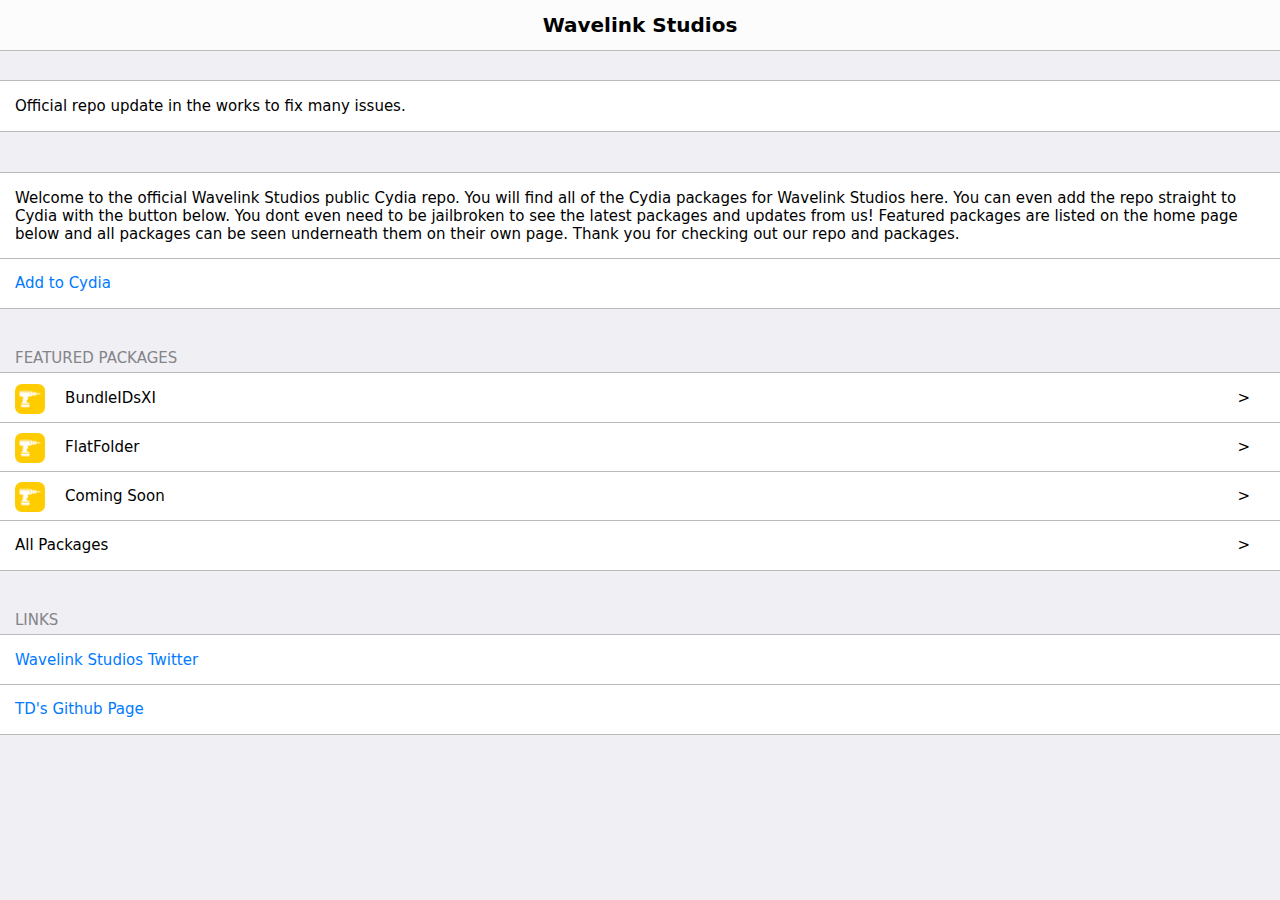
<file: index.html>
<!DOCTYPE html>
<html lang="en">
  <head>
    <title>Wavelink Studios</title>
    <meta charset="utf-8">
    <meta name='viewport' content='initial-scale=1, viewport-fit=cover'>
    <link rel="stylesheet" href="css/iOSStyles.css">
  </head>
  <body>
    <!-- Top navbar -->
    <div class="navbar">
      <div class="title" onclick="location.reload();">Wavelink Studios</div>
    </div>
    <!--  Update tableview -->
    <div class="ios-tableview">
      <div class="cell">
        <p>Official repo update in the works to fix many issues.</p>
      </div>
    </div>
    <!-- Add to Cydia tableview -->
    <div class="ios-tableview">
      <div class="cell-line">
        <p> Welcome to the official Wavelink Studios public Cydia repo. You will find all of the Cydia packages for Wavelink Studios here. You can even add the repo straight to Cydia with the button below. You dont even need to be jailbroken to see the latest packages and updates from us! Featured packages are listed on the home page below and all packages can be seen underneath them on their own page. Thank you for checking out our repo and packages.
        </p>
      </div>
      <div class="cell">
        <p><a class="ios-link" href="cydia://url/https://cydia.saurik.com/api/share#?source=https://wavelinkstudios.github.io/repo/">Add to Cydia</a>
        </p>
      </div>
    </div>
    <!-- Featured Packages tableview -->
    <div class="label">Featured Packages</div>
    <div class="ios-tableview">
      <div class="cell-line">
        <img src="img/tempPackIcon.jpg" class="icon-img">
        <p><a class="ios-link-table" href="depictions/bidsxi/Bidsxi.html">BundleIDsXI</a></p>
        <p class="table-arrow">></p>
      </div>
      <div class="cell-line">
        <img src="img/tempPackIcon.jpg" class="icon-img">
        <p><a class="ios-link-table" href="depictions/flatfolder/FlatFolder.html">FlatFolder</a></p>
        <p class="table-arrow">></p>
      </div>
      <div class="cell-line">
        <img src="img/tempPackIcon.jpg" class="icon-img">
        <p><a class="ios-link-table" href="depictions/comingsoon/ComingSoon.html">Coming Soon</a></p>
        <p class="table-arrow">></p>
      </div>
      <div class="cell">
        <p><a class="ios-link-table" href="AllPackages.html">All Packages</a></p>
        <p class="table-arrow">></p>
      </div>
    </div>
    <!-- External links tableviews -->
    <div class="label">Links</div>
    <div class="ios-tableview">
      <div class="cell-line">
        <p><a class="ios-link external" href="https://www.twitter.com/wavelinkstudios">Wavelink Studios Twitter</a></p>
      </div>
      <div class="cell">
        <p><a class="ios-link external" href="https://github.com/tdadvocate">TD's Github Page</a></p>
      </div>
    </div>
  </body>
</html>
</file>
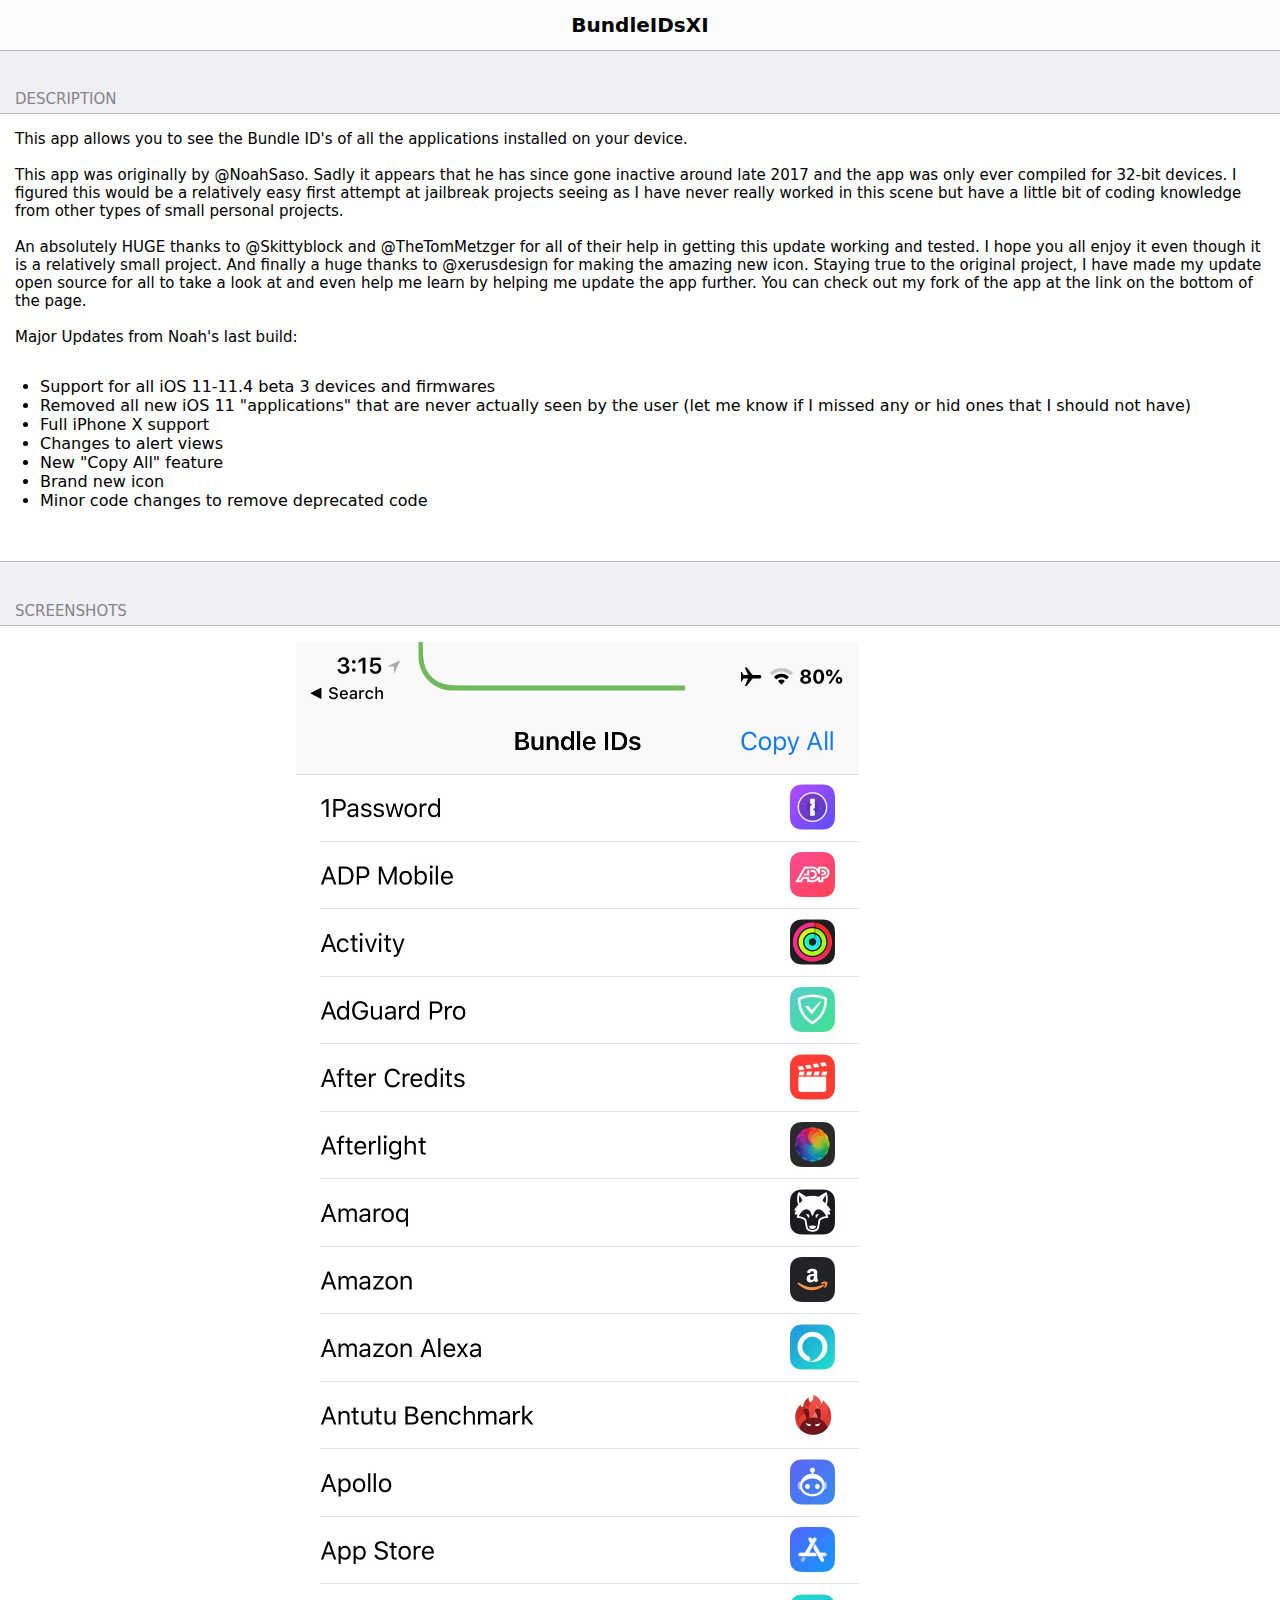
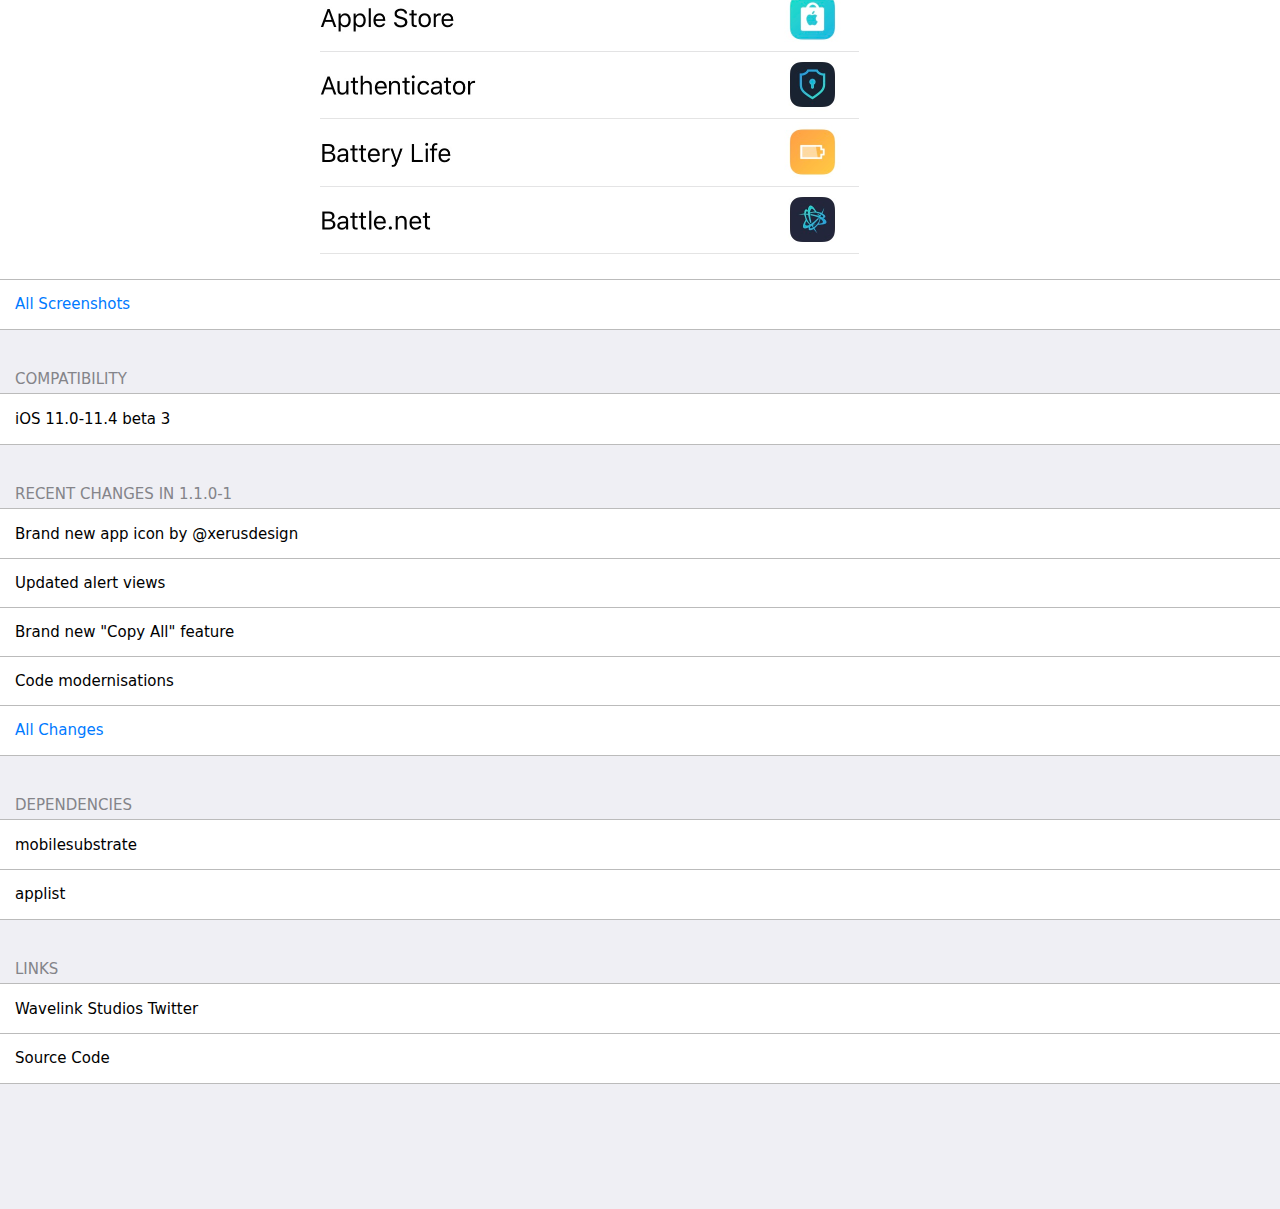
<file: depictions/bidsxi/Index.html>
<!DOCTYPE html>
<html lang="en">
  <head>
    <title>Wavelink Studios</title>
    <meta charset="utf-8">
    <meta name='viewport' content='initial-scale=1, viewport-fit=cover'>
    <link rel="stylesheet" href="../../css/iOSStyles.css">
  </head>
  <body>
    <!— Top navbar —>
    <div class="navbar">
      <div class="title" on-click="location.reload();">BundleIDsXI</div>
    </div>
    <!— Description tableview —>
    <div class="label">Description</div>
    <div class="ios-tableview">
      <div class="cell">
        <p>This app allows you to see the Bundle ID's of all the applications installed on your device. 
        <br /><br />This app was originally by @NoahSaso. Sadly it appears that he has since gone inactive around late 2017 and the app was only ever compiled for 32-bit devices. I figured this would be a relatively easy first attempt at jailbreak projects seeing as I have never really worked in this scene but have a little bit of coding knowledge from other types of small personal projects. 
        <br /><br />An absolutely HUGE thanks to @Skittyblock and @TheTomMetzger for all of their help in getting this update working and tested. I hope you all enjoy it even though it is a relatively small project. And finally a huge thanks to @xerusdesign for making the amazing new icon. Staying true to the original project, I have made my update open source for all to take a look at and even help me learn by helping me update the app further. You can check out my fork of the app at the link on the bottom of the page.
        <br /><br />Major Updates from Noah's last build:
          <ul>
            <li>Support for all iOS 11-11.4 beta 3 devices and firmwares</li>
            <li>Removed all new iOS 11 "applications" that are never actually seen by the user (let me know if I missed any or hid ones that I should not have)</li>
            <li>Full iPhone X support</li>
            <li>Changes to alert views</li>
            <li>New "Copy All" feature</li>
            <li>Brand new icon</li>
            <li>Minor code changes to remove deprecated code</li>
          </ul> 
        </p>
      </div>
    </div>
    <!— Screenshots tableviews —>
    <div class="label">Screenshots</div>
    <div class="ios-tableview">
      <div class="cell-line">
        <p><img src="screenshots/shot1.jpg" style="height:50%;width:50%;" class="image-center"></p>
      </div>
      <div class="cell">
        <p><a class="ios-link" href="Screenshots.html">All Screenshots</a></p>
      </div>
    </div>
    <!— Compatibility tableview —>
    <div class="label">Compatibility</div>
    <div class="ios-tableview">
      <div class="cell">
        <p>iOS 11.0-11.4 beta 3 
        </p>
      </div>
    </div>
    <!— Recent changes tableviews —>
    <div class="label">Recent Changes in  1.1.0-1</div>
    <div class="ios-tableview">
      <div class="cell-line">
        <p>Brand new app icon by @xerusdesign</p>
      </div>
      <div class="cell-line">
        <p>Updated alert views</p>
      </div>
      <div class="cell-line">
        <p>Brand new "Copy All" feature</p>
      </div>
      <div class="cell-line">
        <p>Code modernisations</p>
      </div>
     <div class="cell">
        <p><a class="ios-link" href="Changes.html">All Changes</a></p>
      </div>
    </div>
    <!— Dependencies tableviews —>
    <div class="label">Dependencies</div>
    <div class="ios-tableview">
      <div class="cell-line">
        <p>mobilesubstrate</p>
      </div>
      <div class="cell">
        <p>applist</p>
      </div>
    </div>
    <!— External links tableviews —>
    <div class="label">Links</div>
    <div class="ios-tableview">
      <div class="cell-line">
        <p><a class="ios-link-table external" href="https://www.twitter.com/wavelinkstudios">Wavelink Studios Twitter</a></p>
      </div>
      <div class="cell">
        <p><a class="ios-link-table external" href="https://github.com/tdadvocate/BundleIDsXI">Source Code</a></p>
      </div>
    </div>
  </body>
</html>
</file>
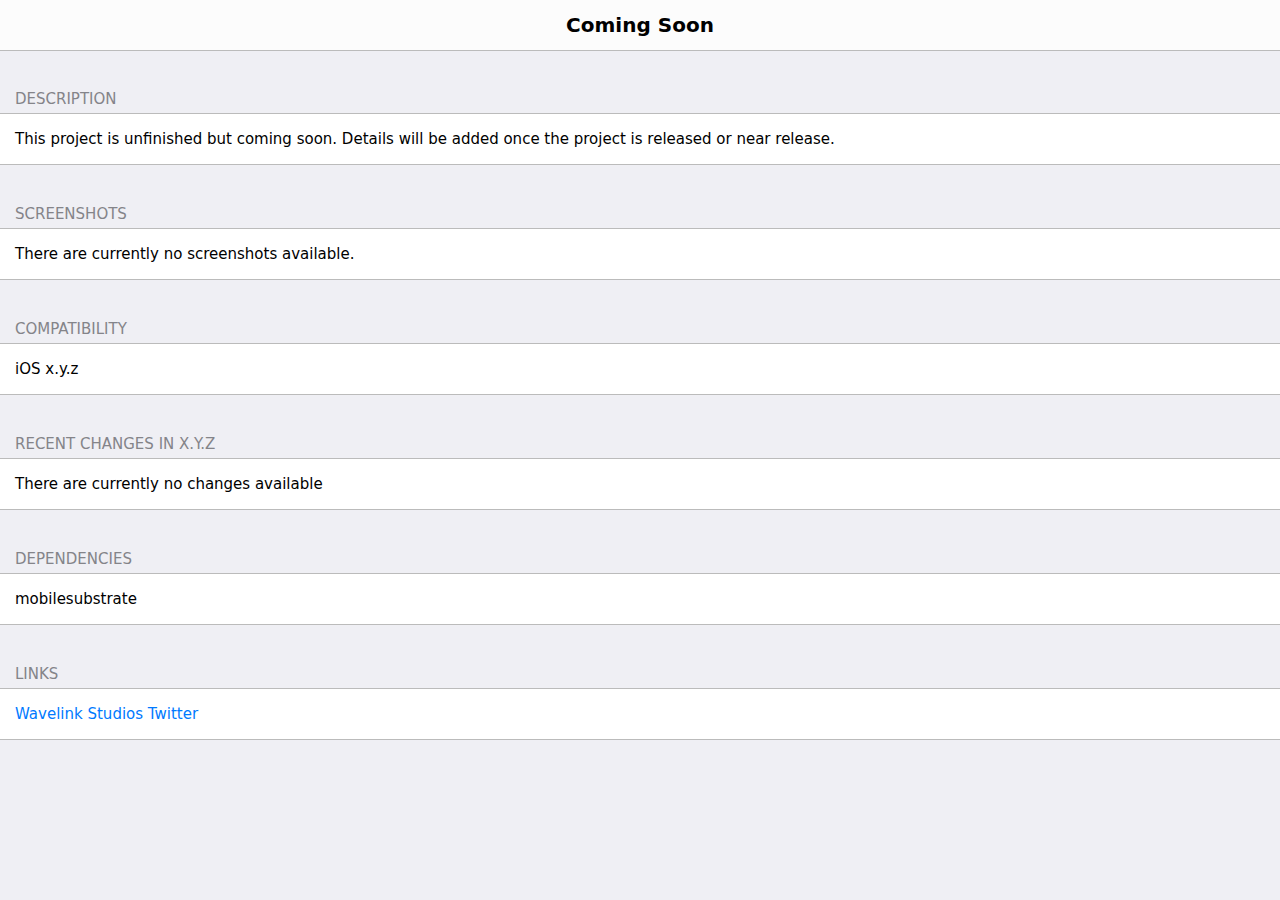
<file: depictions/comingsoon/Index.html>
<!DOCTYPE html>
<html lang="en">
  <head>
    <title>Wavelink Studios</title>
    <meta charset="utf-8">
    <meta name='viewport' content='initial-scale=1, viewport-fit=cover'>
    <link rel="stylesheet" href="../../css/iOSStyles.css">
  </head>
  <body>
    <!— Top navbar —>
    <div class="navbar">
      <div class="title" on-click="location.reload();">Coming Soon</div>
    </div>
    <!— Description tableview —>
    <div class="label">Description</div>
    <div class="ios-tableview">
      <div class="cell">
        <p>This project is unfinished but coming soon. Details will be added once the project is released or near release.
        </p>
      </div>
    </div>
    <!— Screenshots tableviews —>
    <div class="label">Screenshots</div>
    <div class="ios-tableview">
      <div class="cell">
        <p>There are currently no screenshots available.</p>
      </div>
    </div>
    <!— Compatibility tableview —>
    <div class="label">Compatibility</div>
    <div class="ios-tableview">
      <div class="cell">
        <p>iOS x.y.z
        </p>
      </div>
    </div>
    <!— Recent changes tableviews —>
    <div class="label">Recent Changes in  x.y.z</div>
    <div class="ios-tableview">
      <div class="cell">
        <p>There are currently no changes available</p>
       </div>
    </div>
    <!— Dependencies tableviews —>
    <div class="label">Dependencies</div>
    <div class="ios-tableview">
      <div class="cell">
        <p>mobilesubstrate</p>
      </div>
    </div>
    <!— External links tableviews —>
    <div class="label">Links</div>
    <div class="ios-tableview">
      <div class="cell">
        <p><a class="ios-link external" href="https://www.twitter.com/wavelinkstudios">Wavelink Studios Twitter</a></p>
      </div>
    </div>
  </body>
</html>
</file>
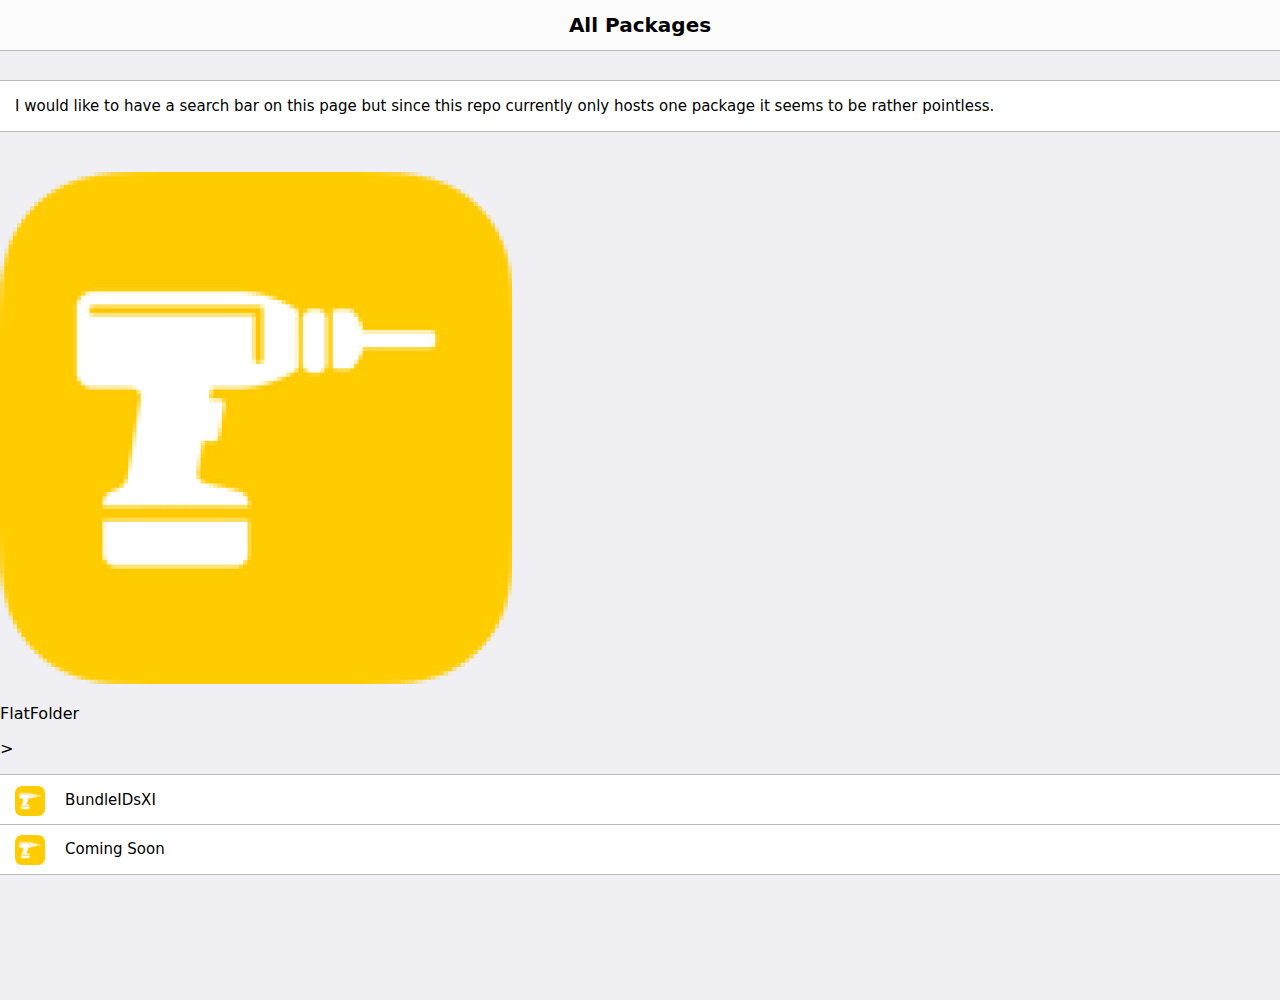
<file: AllPackages.html>
<!DOCTYPE html>
<html lang="en">
  <head>
    <title>Wavelink Studios</title>
    <meta charset="utf-8">
    <meta name='viewport' content='initial-scale=1, viewport-fit=cover'>
    <link rel="stylesheet" href="css/iOSStyles.css">
  </head>
  <body>
    <!— Top navbar —>
    <div class="navbar">
      <div class="title" on-click="location.reload();">All Packages</div>
    </div>
    <!— Dev note tableview —>
    <div class="ios-tableview">
      <div class="cell">
        <p>I would like to have a search bar on this page but since this repo currently only hosts one package it seems to be rather pointless.
        </p>
      </div>
    </div>
    <div class="cell-line">
      <img src="img/tempPackIcon.jpg" class="icon-img">
      <p><a class="ios-link-table" href="depictions/flatfolder/FlatFolder.html">FlatFolder</a></p>
      <p class="table-arrow">></p>
    </div>
    <!— All Packages tableview —>
    <div class="ios-tableview">
      <div class="cell-line">
        <img src="img/tempPackIcon.jpg" class="icon-img">
        <p><a class="ios-link-table" href="depictions/bidsxi/Bidsxi.html">BundleIDsXI</a></p>
      </div>
      <div class="cell">
        <img src="img/tempPackIcon.jpg" class="icon-img">
        <p><a class="ios-link-table" href="depictions/comingsoon/ComingSoon.html">Coming Soon</a></p>
      </div>
    </div>
  </body>
</html>
</file>
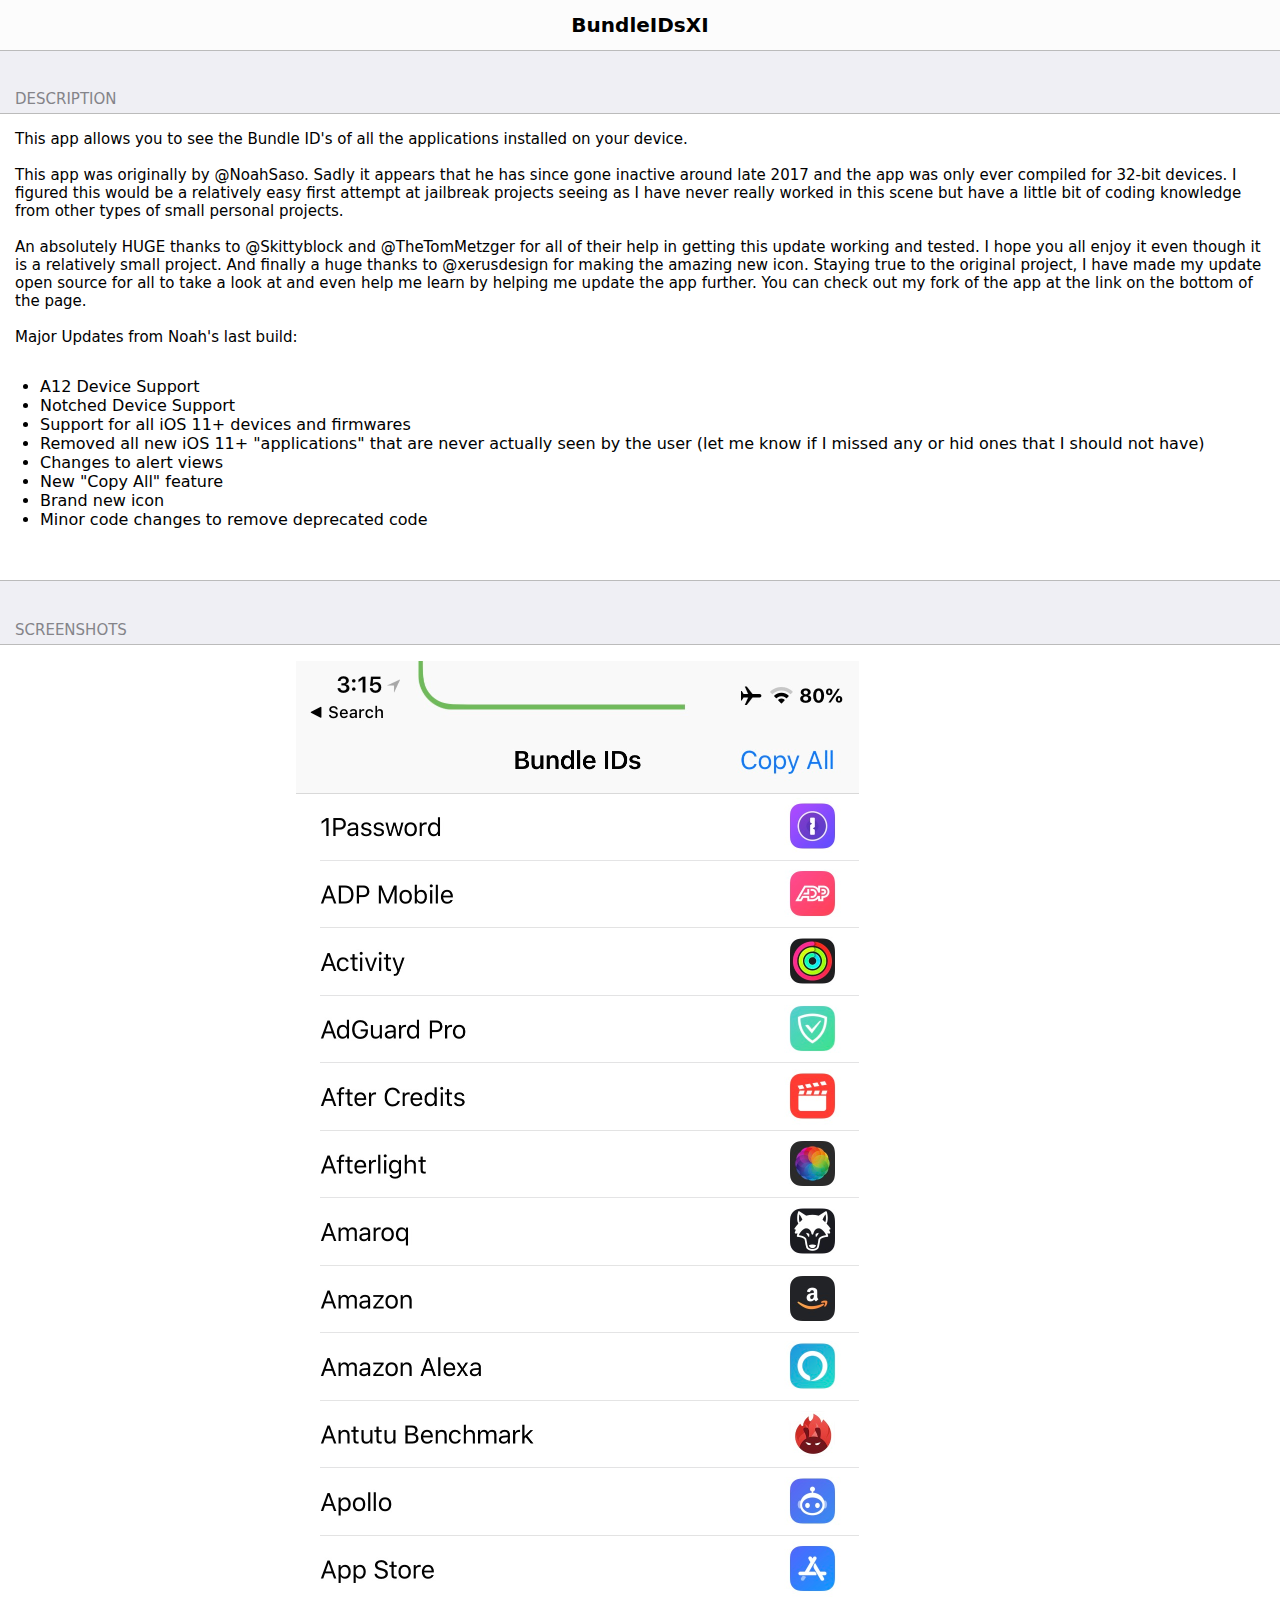
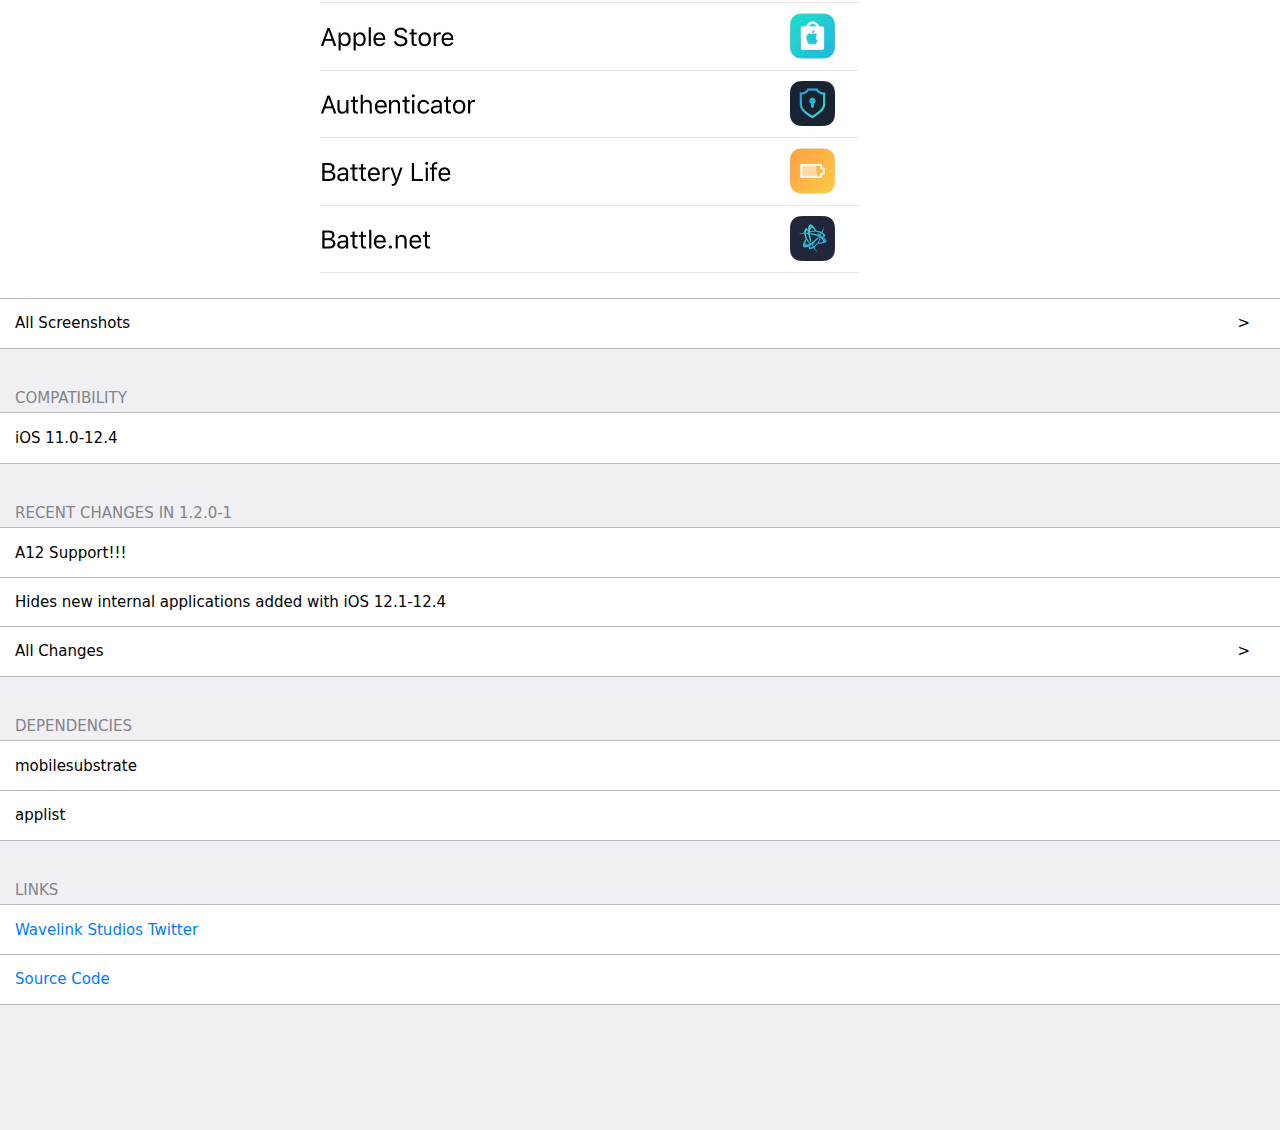
<file: depictions/bidsxi/Bidsxi.html>
<!DOCTYPE html>
<html lang="en">
  <head>
    <title>Wavelink Studios</title>
    <meta charset="utf-8">
    <meta name='viewport' content='initial-scale=1, viewport-fit=cover'>
    <link rel="stylesheet" href="../../css/iOSStyles.css">
  </head>
  <body>
    <!— Top navbar —>
    <div class="navbar">
      <div class="title" on-click="location.reload();">BundleIDsXI</div>
    </div>
    <!— Description tableview —>
    <div class="label">Description</div>
    <div class="ios-tableview">
      <div class="cell">
        <p>This app allows you to see the Bundle ID's of all the applications installed on your device. 
        <br /><br />This app was originally by @NoahSaso. Sadly it appears that he has since gone inactive around late 2017 and the app was only ever compiled for 32-bit devices. I figured this would be a relatively easy first attempt at jailbreak projects seeing as I have never really worked in this scene but have a little bit of coding knowledge from other types of small personal projects. 
        <br /><br />An absolutely HUGE thanks to @Skittyblock and @TheTomMetzger for all of their help in getting this update working and tested. I hope you all enjoy it even though it is a relatively small project. And finally a huge thanks to @xerusdesign for making the amazing new icon. Staying true to the original project, I have made my update open source for all to take a look at and even help me learn by helping me update the app further. You can check out my fork of the app at the link on the bottom of the page.
        <br /><br />Major Updates from Noah's last build:
          <ul>
            <li>A12 Device Support</li>
            <li>Notched Device Support</li>
            <li>Support for all iOS 11+ devices and firmwares</li>
            <li>Removed all new iOS 11+ "applications" that are never actually seen by the user (let me know if I missed any or hid ones that I should not have)</li>
            <li>Changes to alert views</li>
            <li>New "Copy All" feature</li>
            <li>Brand new icon</li>
            <li>Minor code changes to remove deprecated code</li>
          </ul> 
        </p>
      </div>
    </div>
    <!— Screenshots tableviews —>
    <div class="label">Screenshots</div>
    <div class="ios-tableview">
      <div class="cell-line">
        <p><img src="screenshots/shot1.jpg" style="height:50%;width:50%;" class="image-center"></p>
      </div>
      <div class="cell">
        <p><a class="ios-link-table" href="Screenshots.html">All Screenshots</a></p>
        <p class="table-arrow">></p>
      </div>
    </div>
    <!— Compatibility tableview —>
    <div class="label">Compatibility</div>
    <div class="ios-tableview">
      <div class="cell">
        <p>iOS 11.0-12.4</p>
      </div>
    </div>
    <!— Recent changes tableviews —>
    <div class="label">Recent Changes in  1.2.0-1</div>
    <div class="ios-tableview">
      <div class="cell-line">
        <p>A12 Support!!!</p>
      </div>
      <div class="cell-line">
        <p>Hides new internal applications added with iOS 12.1-12.4</p>
      </div>
      <div class="cell">
        <p><a class="ios-link-table" href="Changes.html">All Changes</a></p>
        <p class="table-arrow">></p>
      </div>
    </div>
    <!— Dependencies tableviews —>
    <div class="label">Dependencies</div>
    <div class="ios-tableview">
      <div class="cell-line">
        <p>mobilesubstrate</p>
      </div>
      <div class="cell">
        <p>applist</p>
      </div>
    </div>
    <!— External links tableviews —>
    <div class="label">Links</div>
    <div class="ios-tableview">
      <div class="cell-line">
        <p><a class="ios-link external" href="https://www.twitter.com/wavelinkstudios">Wavelink Studios Twitter</a></p>
      </div>
      <div class="cell">
        <p><a class="ios-link external" href="https://github.com/tdadvocate/BundleIDsXI">Source Code</a></p>
      </div>
    </div>
  </body>
</html>
</file>
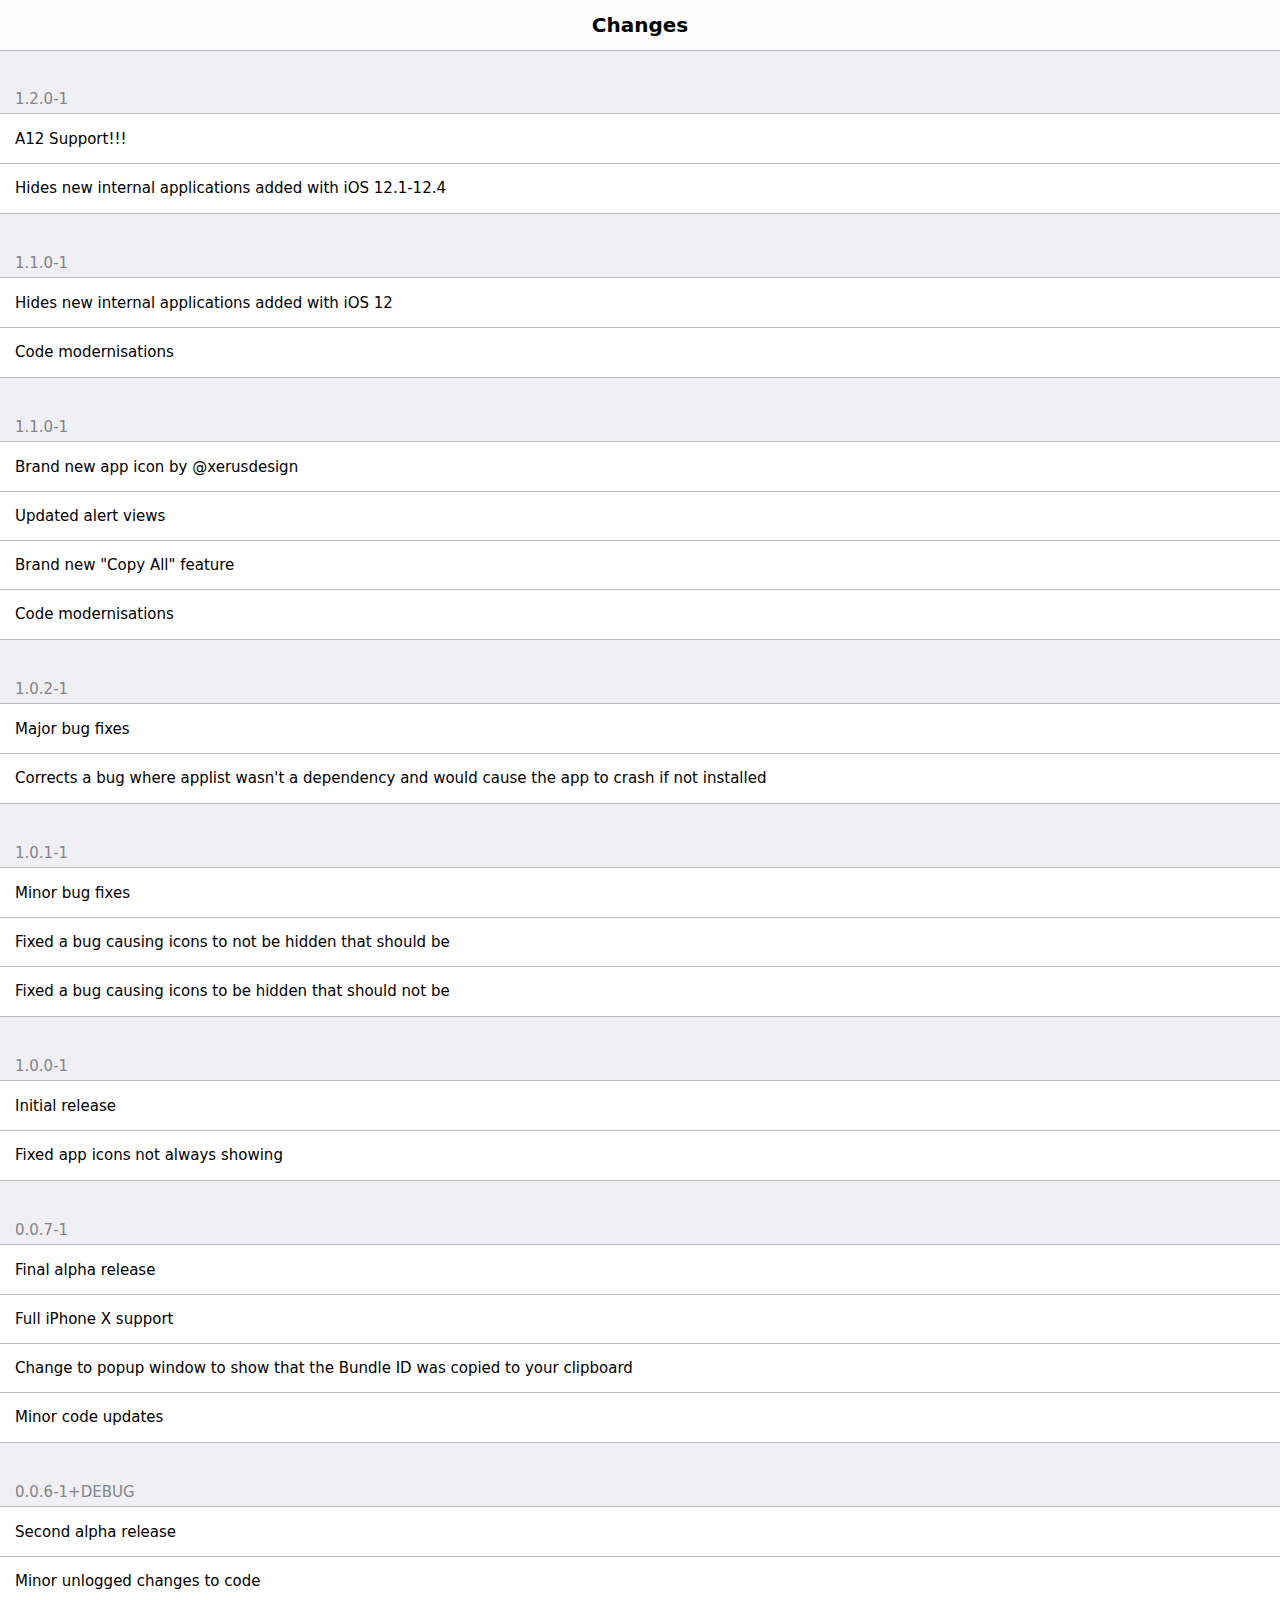
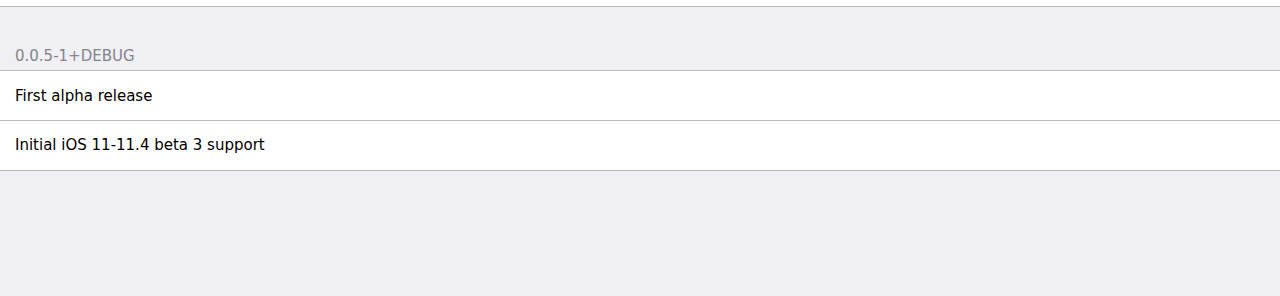
<file: depictions/bidsxi/Changes.html>
<!DOCTYPE html>
<html lang="en">
  <head>
    <title>Wavelink Studios</title>
    <meta charset="utf-8">
    <meta name='viewport' content='initial-scale=1, viewport-fit=cover'>
    <link rel="stylesheet" href="../../css/iOSStyles.css">
  </head>
  <body>
    <!— Top navbar —>
    <div class="navbar">
      <div class="title" on-click="location.reload();">Changes</div>
    </div>
    <!— 1.2.0-1 Changes —>
    <div class="label">1.2.0-1</div>
    <div class="ios-tableview">
      <div class="cell-line">
        <p>A12 Support!!!</p>
      </div>
      <div class="cell">
        <p>Hides new internal applications added with iOS 12.1-12.4</p>
      </div>
    </div>
    <!— 1.1.1-1 Changes —>
    <div class="label">1.1.0-1</div>
    <div class="ios-tableview">
      <div class="cell-line">
        <p>Hides new internal applications added with iOS 12</p>
      </div>
      <div class="cell">
        <p>Code modernisations</p>
      </div>
    </div>
    <!— 1.1.0-1 Changes —>
    <div class="label">1.1.0-1</div>
    <div class="ios-tableview">
      <div class="cell-line">
        <p>Brand new app icon by @xerusdesign</p>
      </div>
      <div class="cell-line">
        <p>Updated alert views</p>
      </div>
      <div class="cell-line">
        <p>Brand new "Copy All" feature</p>
      </div>
      <div class="cell">
        <p>Code modernisations</p>
      </div>
    </div>
    <!— 1.0.2-1 Changes —>
    <div class="label">1.0.2-1</div>
    <div class="ios-tableview">
      <div class="cell-line">
        <p>Major bug fixes</p>
      </div>
      <div class="cell">
        <p>Corrects a bug where applist wasn't a dependency and would cause the app to crash if not installed</p>
      </div>
    </div>
    <!— 1.0.1-1 Changes —>
    <div class="label">1.0.1-1</div>
    <div class="ios-tableview">
      <div class="cell-line">
        <p>Minor bug fixes</p>
      </div>
      <div class="cell-line">
        <p>Fixed a bug causing icons to not be hidden that should be</p>
      </div>
      <div class="cell">
        <p>Fixed a bug causing icons to be hidden that should not be</p>
      </div>
    </div>
    <!— 1.0.0-1 Changes —>
    <div class="label">1.0.0-1</div>
    <div class="ios-tableview">
      <div class="cell-line">
        <p>Initial release</p>
      </div>
      <div class="cell">
        <p>Fixed app icons not always showing</p>
      </div>
    </div>
    <!— 0.0.7-1 Changes —>
    <div class="label">0.0.7-1</div>
    <div class="ios-tableview">
      <div class="cell-line">
        <p>Final alpha release</p>
      </div>
      <div class="cell-line">
        <p>Full iPhone X support</p>
      </div>
      <div class="cell-line">
        <p>Change to popup window to show that the Bundle ID was copied to your clipboard</p>
      </div>
      <div class="cell">
        <p>Minor code updates</p>
      </div>
    </div>
    <!— 0.0.6-1+debug Changes —>
    <div class="label">0.0.6-1+debug</div>
    <div class="ios-tableview">
      <div class="cell-line">
        <p>Second alpha release</p>
      </div>
      <div class="cell">
        <p>Minor unlogged changes to code</p>
      </div>
    </div>
    <!— 0.0.5-1+debug Changes —>
    <div class="label">0.0.5-1+debug</div>
    <div class="ios-tableview">
      <div class="cell-line">
        <p>First alpha release</p>
      </div>
      <div class="cell">
        <p>Initial iOS 11-11.4 beta 3 support</p>
      </div>
    </div>
  </body>
</html>
</file>
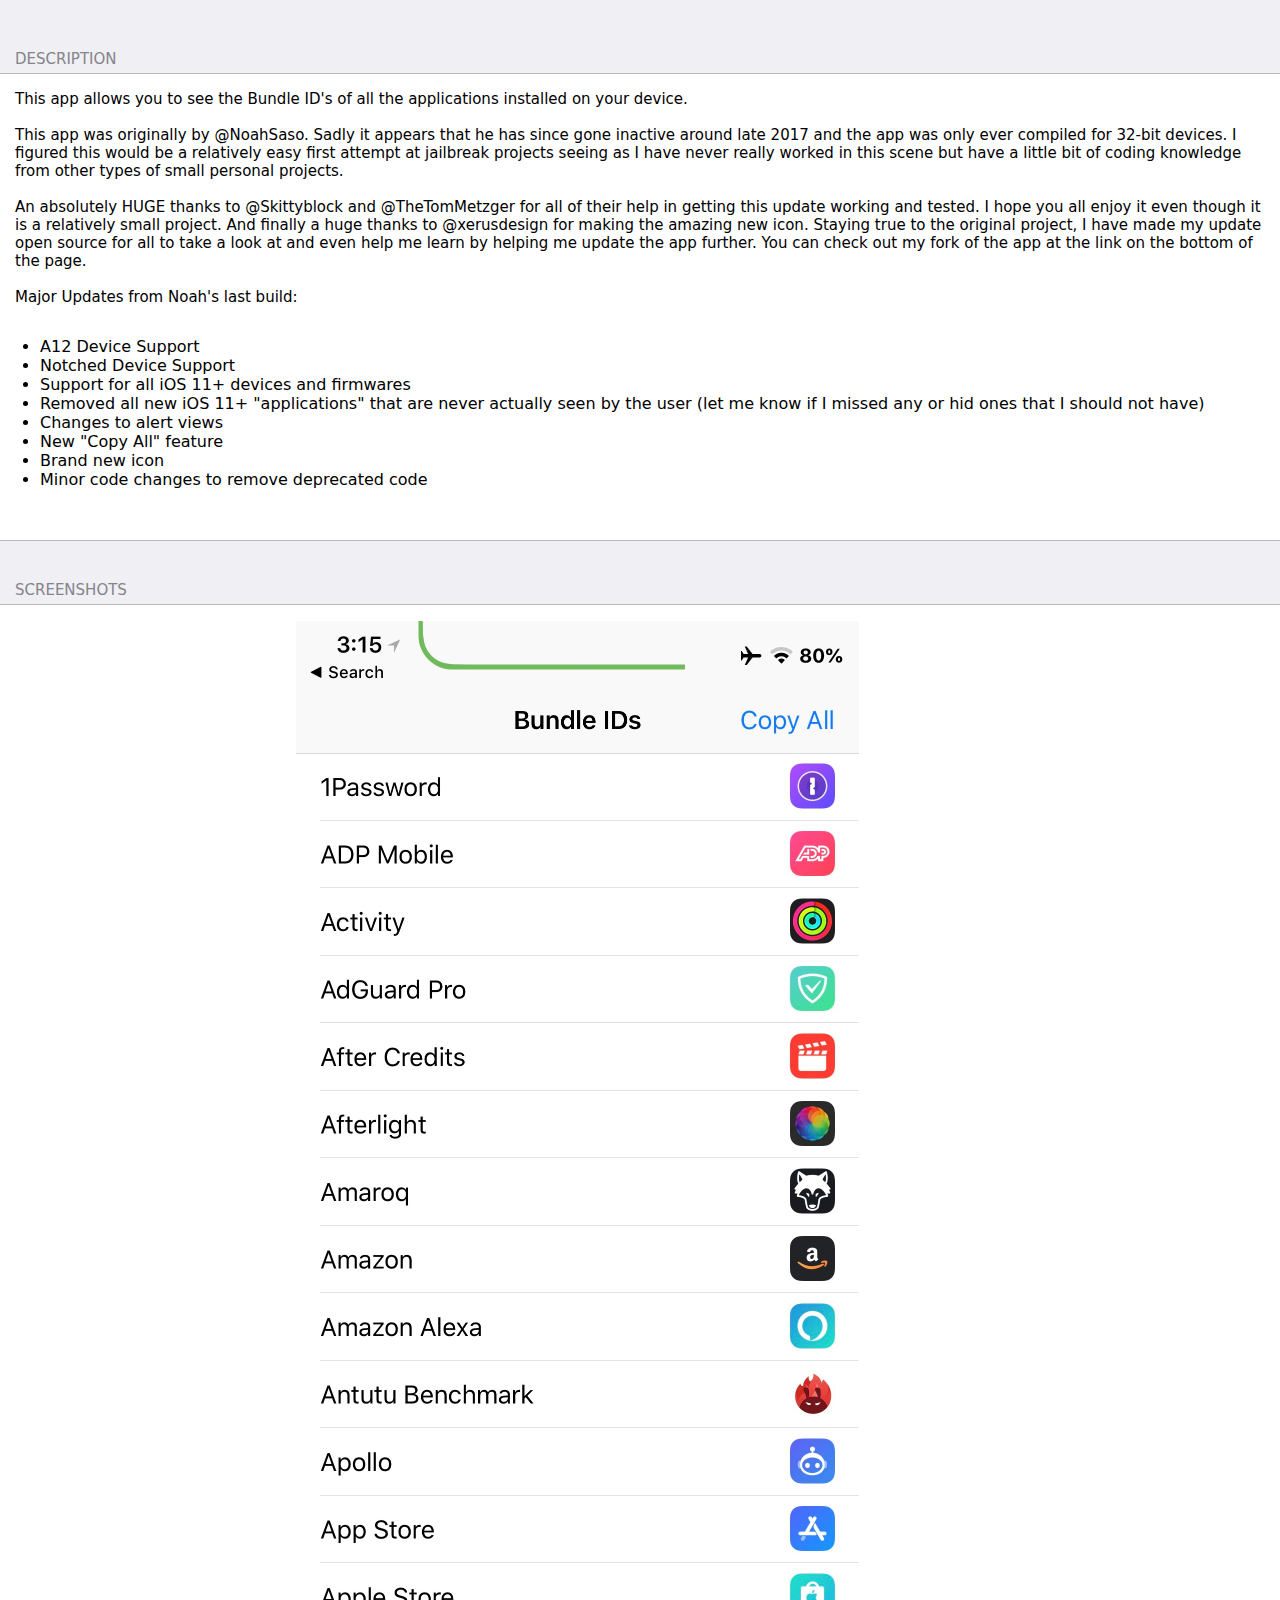
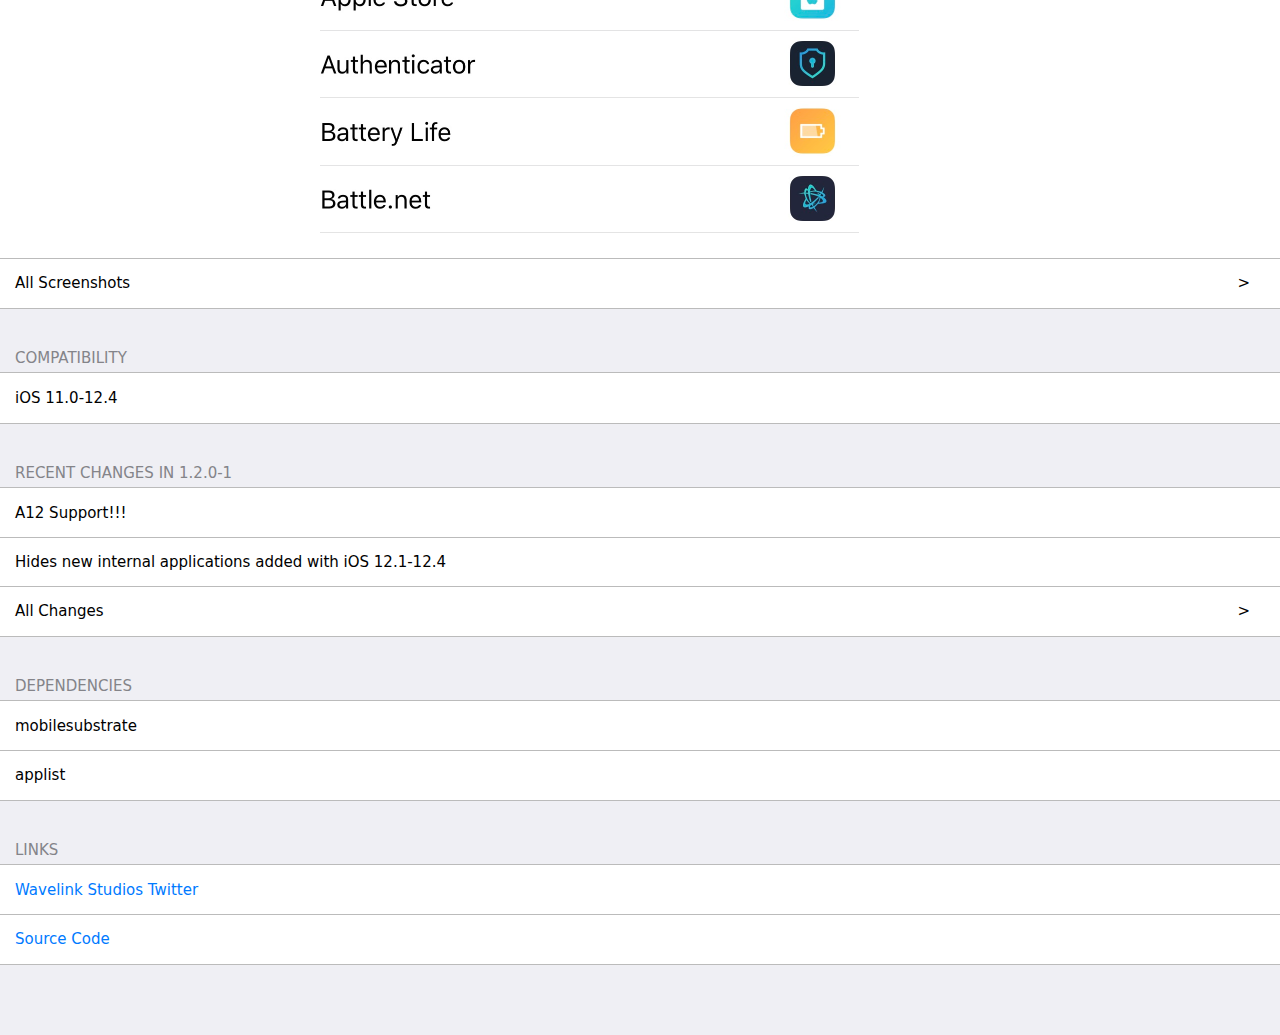
<file: depictions/bidsxi/Depiction.html>
<!DOCTYPE html>
<html lang="en">
  <head>
    <title>Wavelink Studios</title>
    <meta charset="utf-8">
    <meta name='viewport' content='initial-scale=1, viewport-fit=cover'>
    <link rel="stylesheet" href="../../css/iOSDepictionStyles.css">
  </head>
  <body>
    <!— Description tableview —>
    <div class="label">Description</div>
    <div class="ios-tableview">
      <div class="cell">
        <p>This app allows you to see the Bundle ID's of all the applications installed on your device. 
        <br /><br />This app was originally by @NoahSaso. Sadly it appears that he has since gone inactive around late 2017 and the app was only ever compiled for 32-bit devices. I figured this would be a relatively easy first attempt at jailbreak projects seeing as I have never really worked in this scene but have a little bit of coding knowledge from other types of small personal projects. 
        <br /><br />An absolutely HUGE thanks to @Skittyblock and @TheTomMetzger for all of their help in getting this update working and tested. I hope you all enjoy it even though it is a relatively small project. And finally a huge thanks to @xerusdesign for making the amazing new icon. Staying true to the original project, I have made my update open source for all to take a look at and even help me learn by helping me update the app further. You can check out my fork of the app at the link on the bottom of the page.
        <br /><br />Major Updates from Noah's last build:
          <ul>
            <li>A12 Device Support</li>
            <li>Notched Device Support</li>
            <li>Support for all iOS 11+ devices and firmwares</li>
            <li>Removed all new iOS 11+ "applications" that are never actually seen by the user (let me know if I missed any or hid ones that I should not have)</li>
            <li>Changes to alert views</li>
            <li>New "Copy All" feature</li>
            <li>Brand new icon</li>
            <li>Minor code changes to remove deprecated code</li>
          </ul> 
        </p>
      </div>
    </div>
    <!— Screenshots tableviews —>
    <div class="label">Screenshots</div>
    <div class="ios-tableview">
      <div class="cell-line">
        <p><img src="screenshots/shot1.jpg" style="height:50%;width:50%;" class="image-center"></p>
      </div>
      <div class="cell">
        <p><a class="ios-link-table" href="Screenshots.html">All Screenshots</a></p>
        <p class="table-arrow">></p>
      </div>
    </div>
    <!— Compatibility tableview —>
    <div class="label">Compatibility</div>
    <div class="ios-tableview">
      <div class="cell">
        <p>iOS 11.0-12.4</p>
      </div>
    </div>
    <!— Recent changes tableviews —>
    <div class="label">Recent Changes in  1.2.0-1</div>
    <div class="ios-tableview">
      <div class="cell-line">
        <p>A12 Support!!!</p>
      </div>
      <div class="cell-line">
        <p>Hides new internal applications added with iOS 12.1-12.4</p>
      </div>
      <div class="cell">
        <p><a class="ios-link-table" href="Changes.html">All Changes</a></p>
        <p class="table-arrow">></p>
      </div>
    </div>
    <!— Dependencies tableviews —>
    <div class="label">Dependencies</div>
    <div class="ios-tableview">
      <div class="cell-line">
        <p>mobilesubstrate</p>
      </div>
      <div class="cell">
        <p>applist</p>
      </div>
    </div>
    <!— External links tableviews —>
    <div class="label">Links</div>
    <div class="ios-tableview">
      <div class="cell-line">
        <p><a class="ios-link external" href="https://www.twitter.com/wavelinkstudios">Wavelink Studios Twitter</a></p>
      </div>
      <div class="cell">
        <p><a class="ios-link external" href="https://github.com/tdadvocate/BundleIDsXI">Source Code</a></p>
      </div>
    </div>
  </body>
</html>
</file>
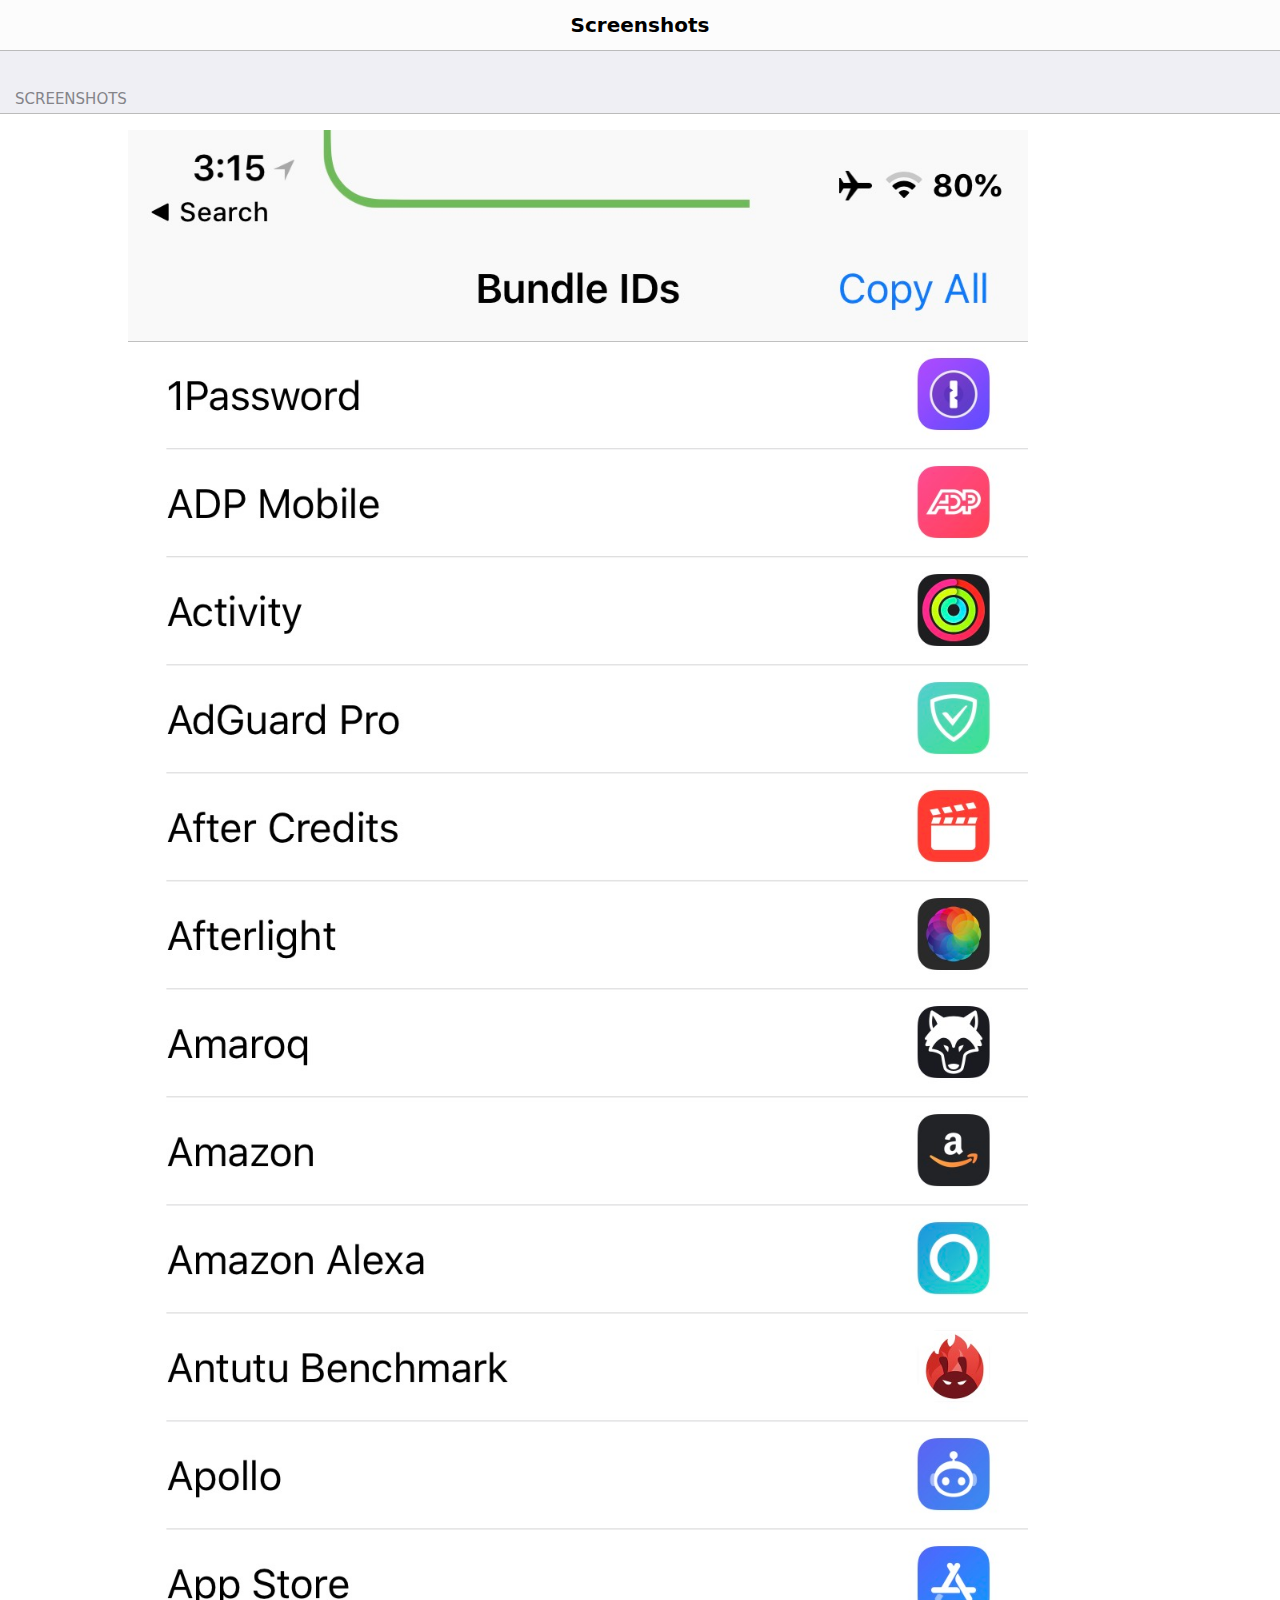
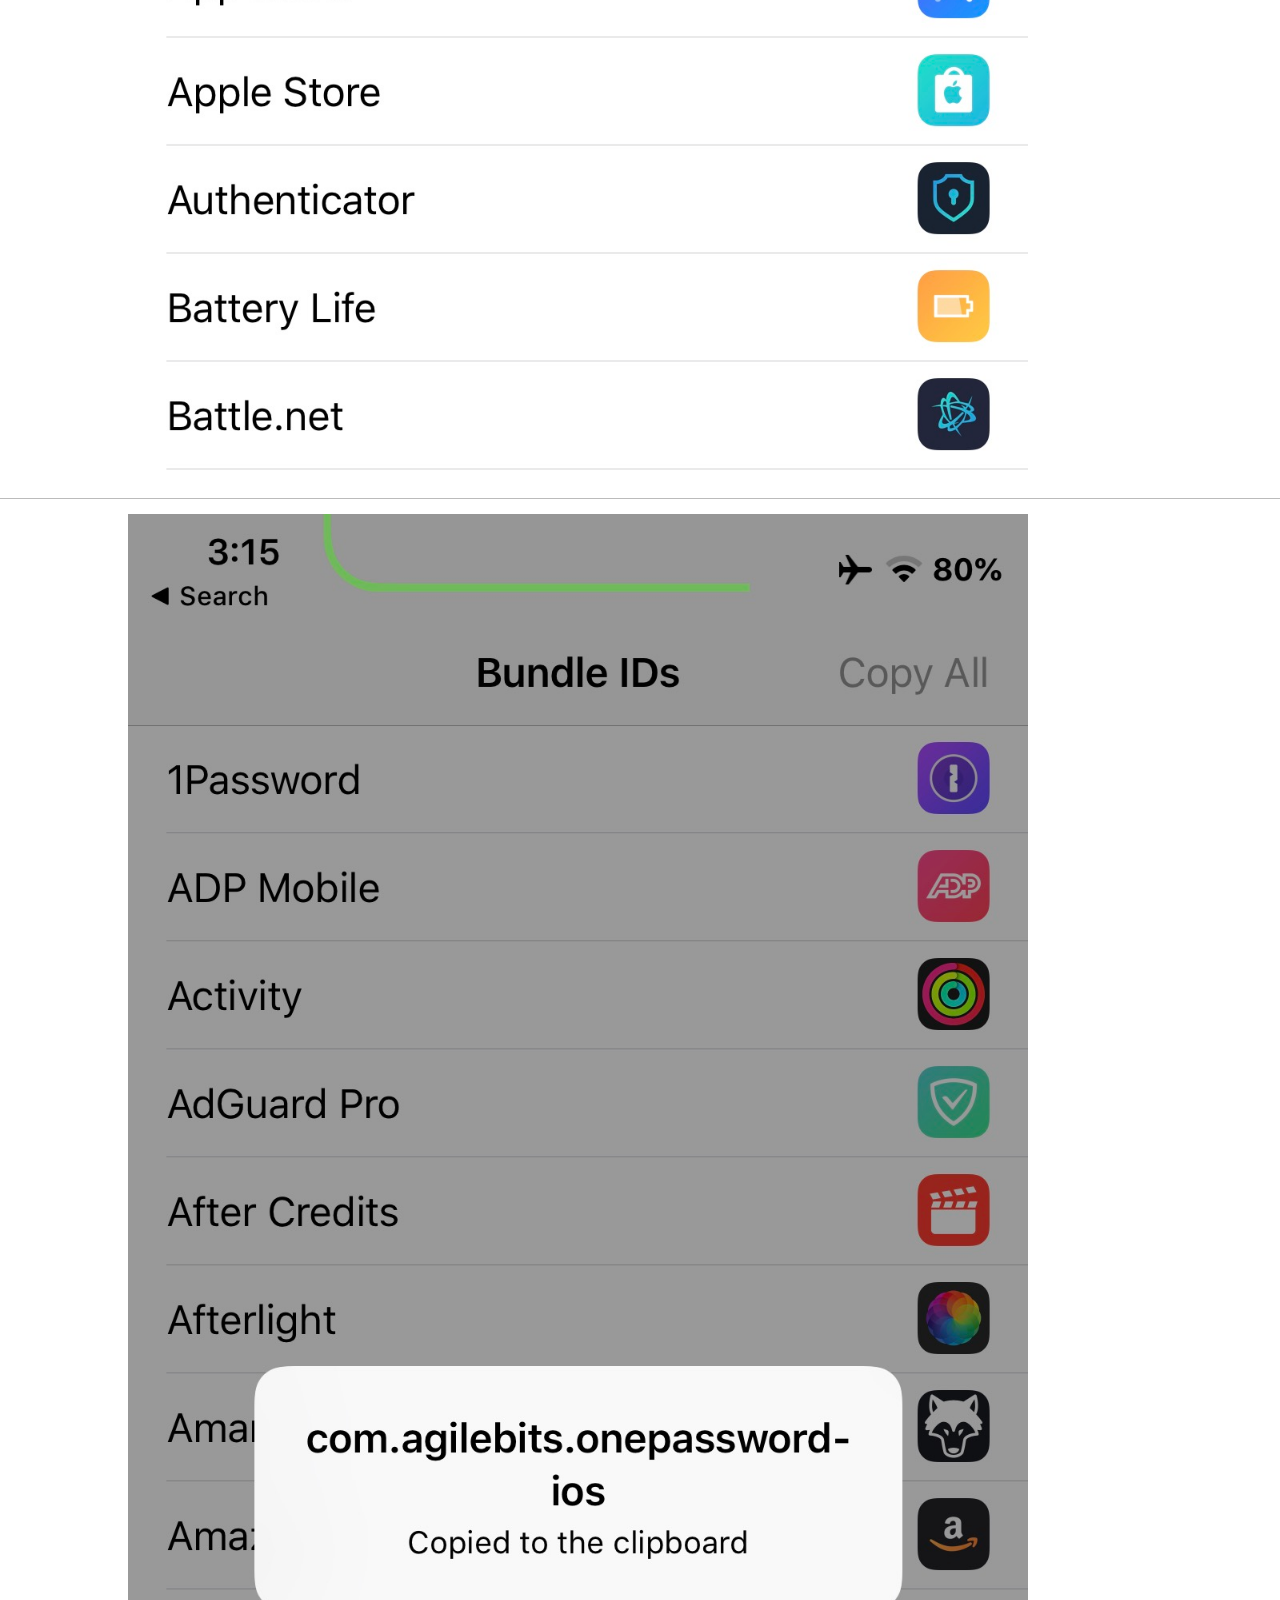
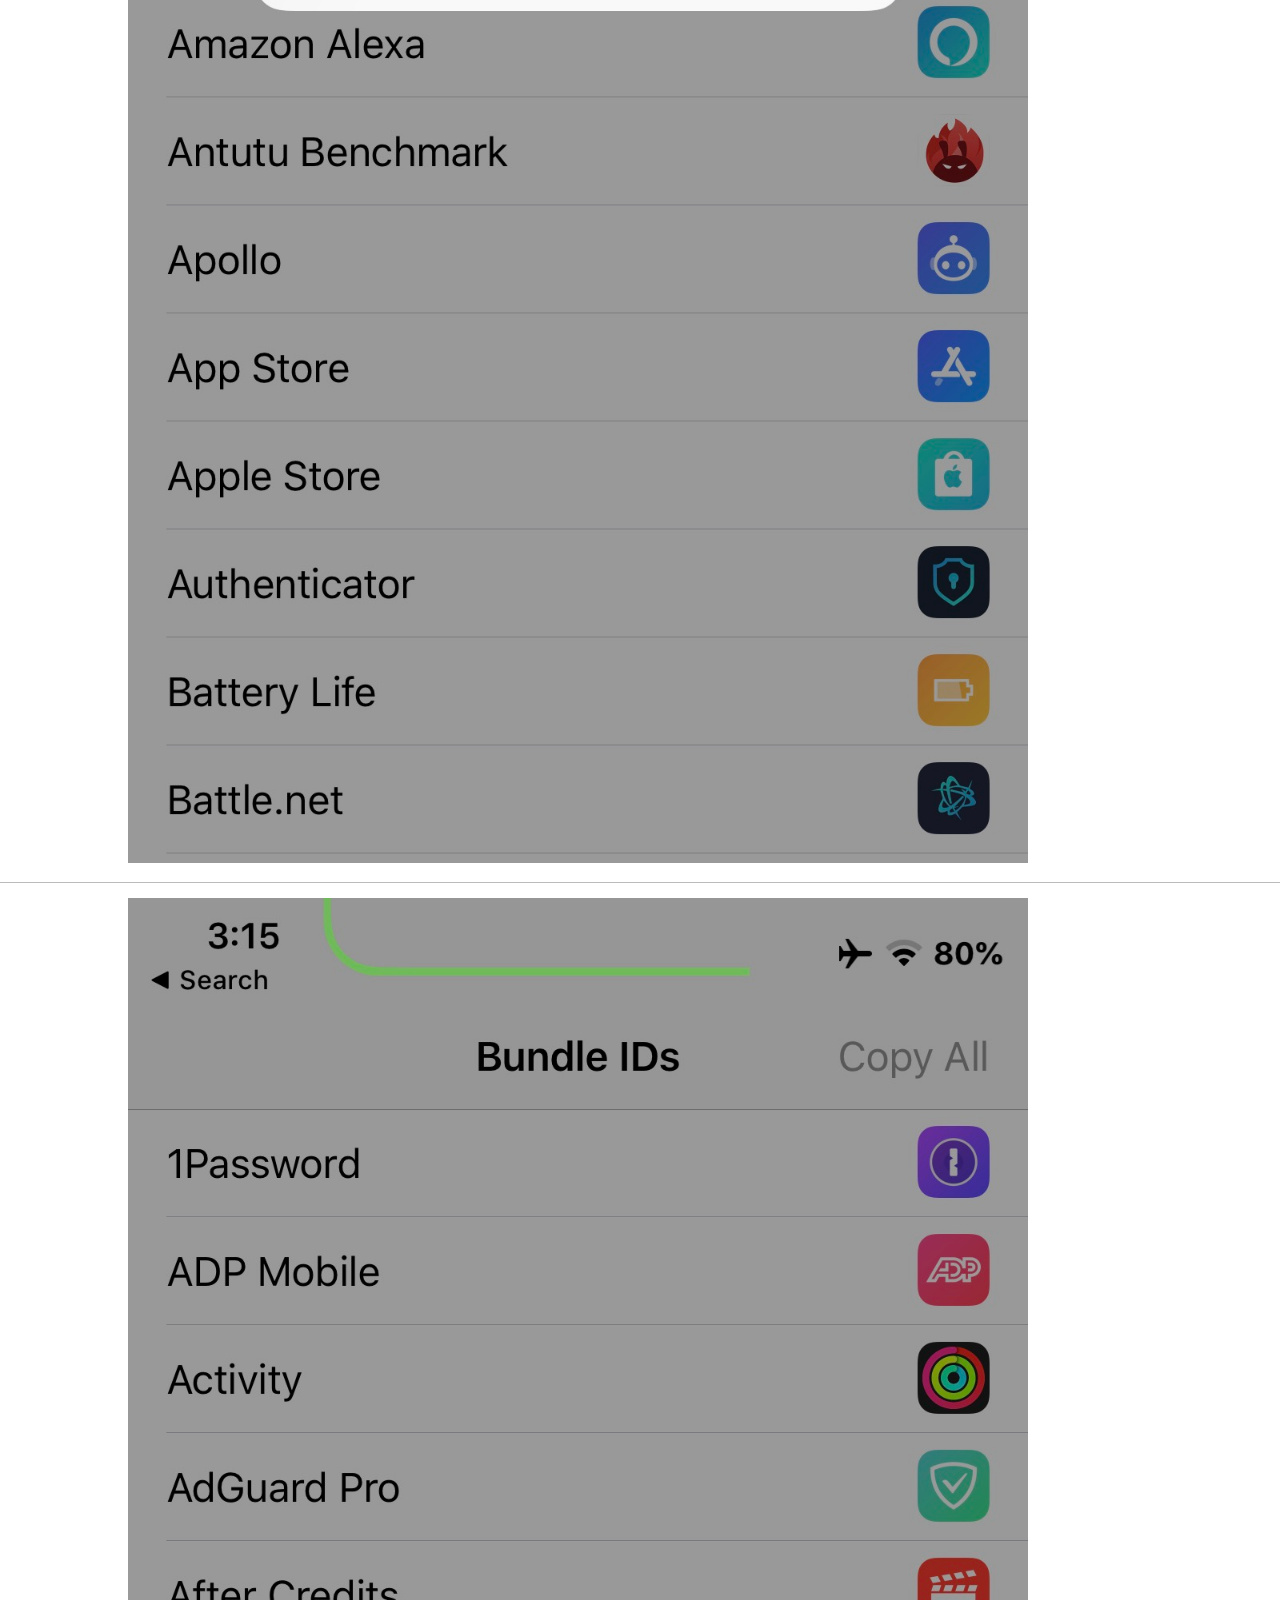
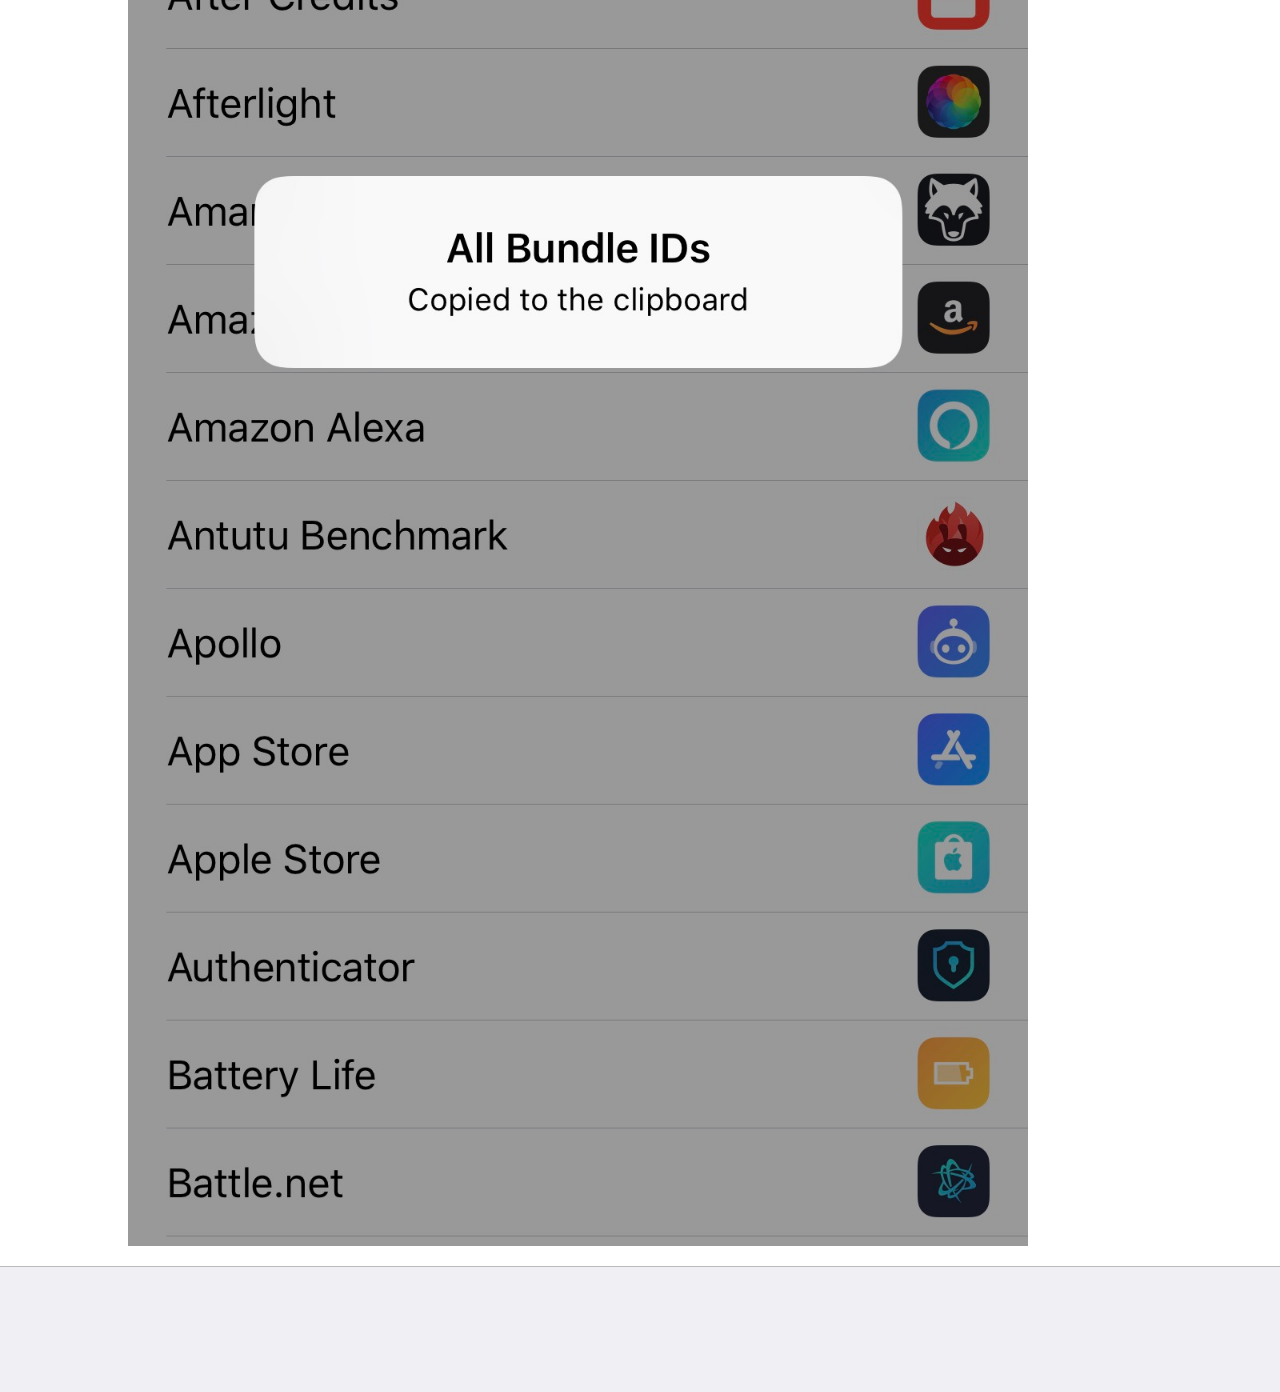
<file: depictions/bidsxi/Screenshots.html>
<!DOCTYPE html>
<html lang="en">
  <head>
    <title>Wavelink Studios</title>
    <meta charset="utf-8">
    <meta name='viewport' content='initial-scale=1, viewport-fit=cover'>
    <link rel="stylesheet" href="../../css/iOSStyles.css">
  </head>
  <body>
    <!— Top navbar —>
    <div class="navbar">
      <div class="title" on-click="location.reload();">Screenshots</div>
    </div>
    <!— Screenshots tableviews —>
    <div class="label">Screenshots</div>
    <div class="ios-tableview">
      <div class="cell-line">
        <p><img src="screenshots/shot1.jpg" style="height:80%;width:80%;" class="image-center"></p>
      </div>
      <div class="cell-line">
        <p><img src="screenshots/shot2.jpg" style="height:80%;width:80%;" class="image-center"></p>
      </div>
      <div class="cell">
        <p><img src="screenshots/shot3.jpg" style="height:80%;width:80%;" class="image-center"></p>
      </div>
    </div>
  </body>
</html>
</file>
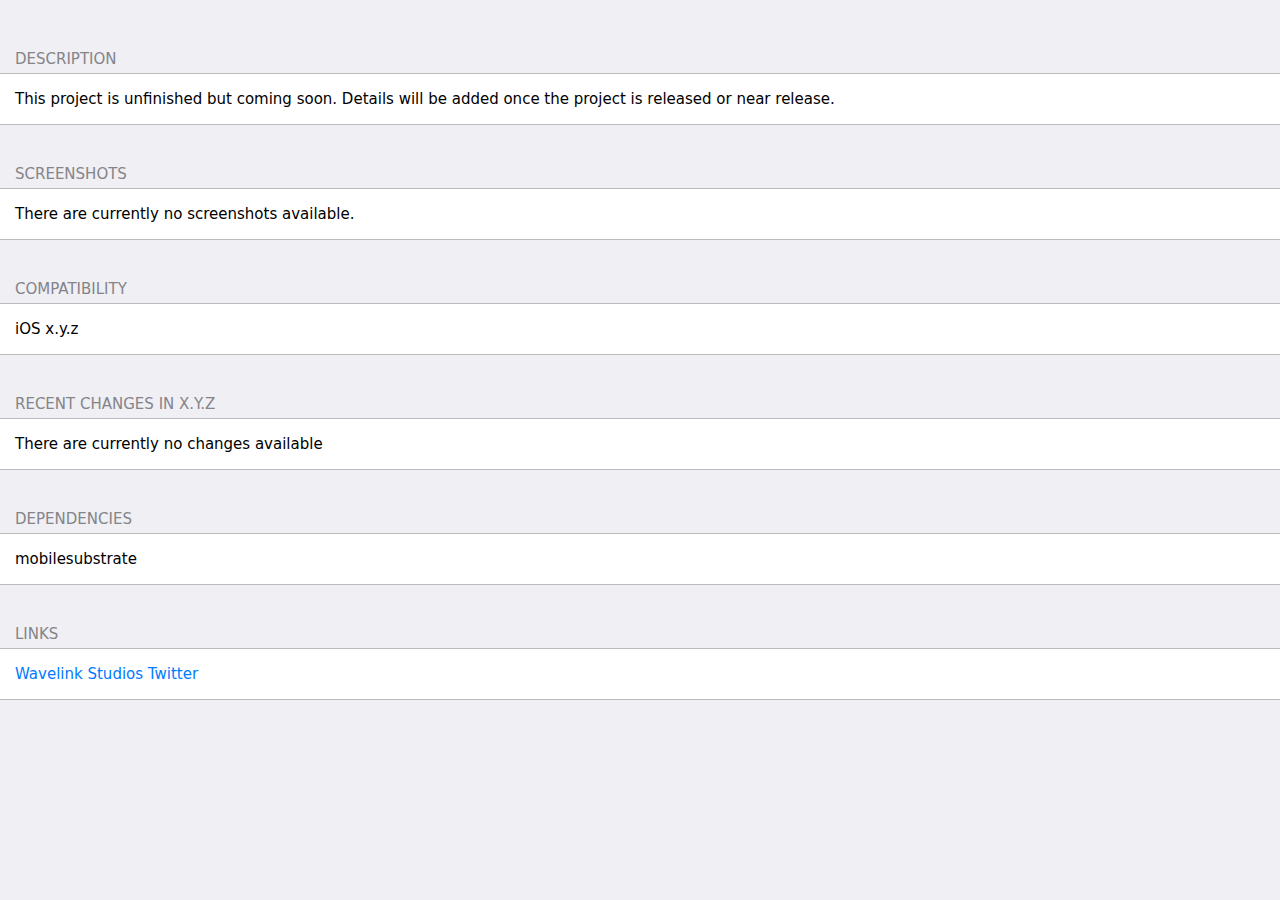
<file: depictions/comingsoon/Depiction.html>
<!DOCTYPE html>
<html lang="en">
  <head>
    <title>Wavelink Studios</title>
    <meta charset="utf-8">
    <meta name='viewport' content='initial-scale=1, viewport-fit=cover'>
    <link rel="stylesheet" href="../../css/iOSDepictionStyles.css">
  </head>
  <body>
    <!— Description tableview —>
    <div class="label">Description</div>
    <div class="ios-tableview">
      <div class="cell">
        <p>This project is unfinished but coming soon. Details will be added once the project is released or near release.
        </p>
      </div>
    </div>
    <!— Screenshots tableviews —>
    <div class="label">Screenshots</div>
    <div class="ios-tableview">
      <div class="cell">
        <p>There are currently no screenshots available.</p>
      </div>
    </div>
    <!— Compatibility tableview —>
    <div class="label">Compatibility</div>
    <div class="ios-tableview">
      <div class="cell">
        <p>iOS x.y.z
        </p>
      </div>
    </div>
    <!— Recent changes tableviews —>
    <div class="label">Recent Changes in  x.y.z</div>
    <div class="ios-tableview">
      <div class="cell">
        <p>There are currently no changes available</p>
       </div>
    </div>
    <!— Dependencies tableviews —>
    <div class="label">Dependencies</div>
    <div class="ios-tableview">
      <div class="cell">
        <p>mobilesubstrate</p>
      </div>
    </div>
    <!— External links tableviews —>
    <div class="label">Links</div>
    <div class="ios-tableview">
      <div class="cell">
        <p><a class="ios-link external" href="https://www.twitter.com/wavelinkstudios">Wavelink Studios Twitter</a></p>
      </div>
    </div>
  </body>
</html>
</file>
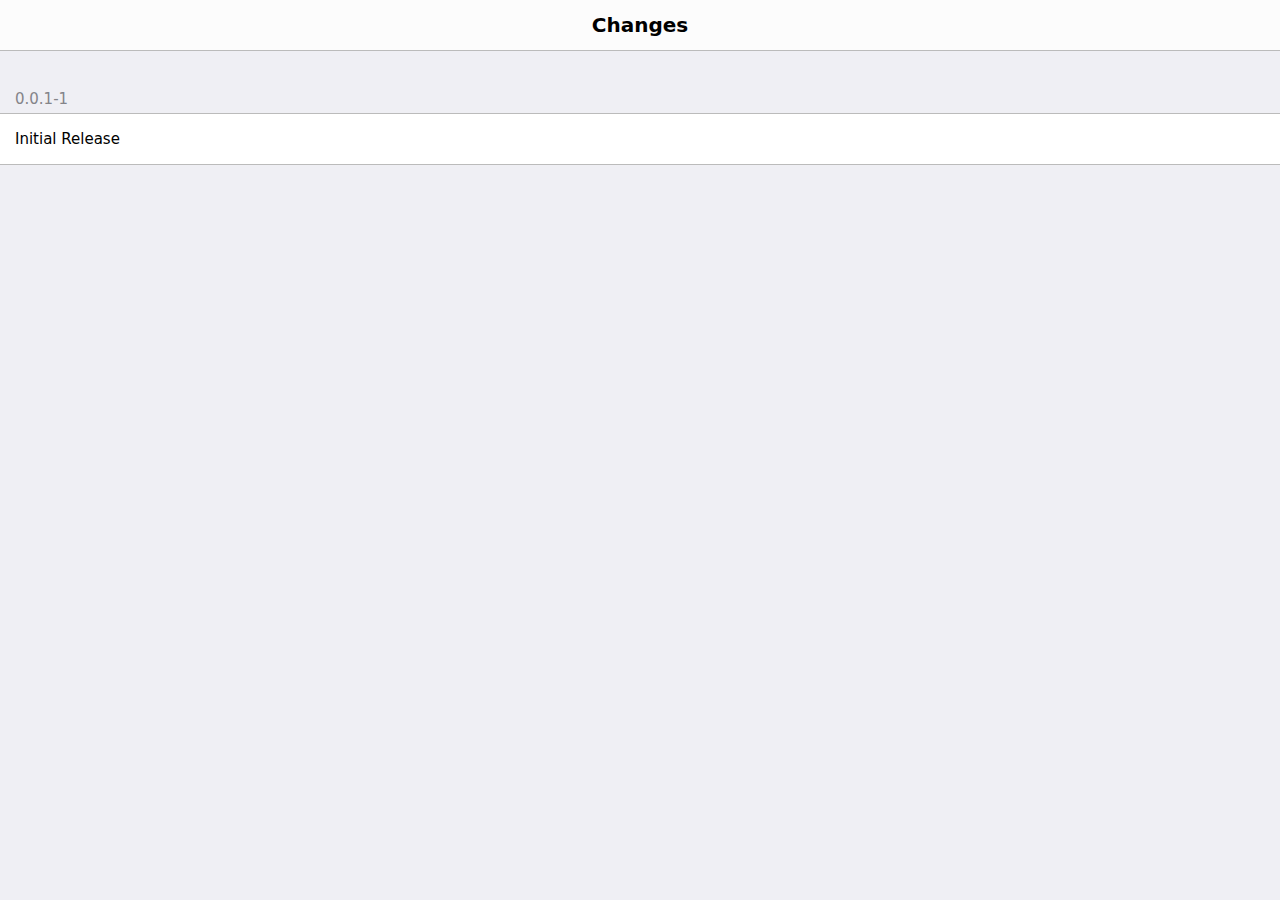
<file: depictions/flatfolder/Changes.html>
<!DOCTYPE html>
<html lang="en">
  <head>
    <title>Wavelink Studios</title>
    <meta charset="utf-8">
    <meta name='viewport' content='initial-scale=1, viewport-fit=cover'>
    <link rel="stylesheet" href="../../css/iOSStyles.css">
  </head>
  <body>
    <!— Top navbar —>
    <div class="navbar">
      <div class="title" on-click="location.reload();">Changes</div>
    </div>
    <!— 0.0.1-1 Changes —>
    <div class="label">0.0.1-1</div>
    <div class="ios-tableview">
      <div class="cell">
        <p>Initial Release</p>
      </div>
    </div>
  </body>
</html>
</file>
<file: css/iOSStyles.css>
/* Written by TD with help from @Skittyblock */
/* Copyright Wavelink Studios (c) 2019 */
/* Alpha Version 0.0.6 */

body {
  /* Attempting Stock iOS Settings BG Colour */
  background-color: #efeff4;
  /* Pushes all content to the screen edges but allowing navbar and tabbars to not overlap */
  padding: 0;
  padding-top: 80px;
  padding-bottom: 85px;
  margin: 0px;
  /* Uses Stock iOS font on iOS devices and tries several other fonts for other OSes */
  font-family: -apple-system, SF Pro Text, SF UI Text, system-ui, Arial;
  /* Hides the gray box on links and prevents selecting like an iOS app */
  -webkit-tap-highlight-color: rgba(0,0,0,0);
  user-select: none;
}

/* iOS-style Navbar */
.navbar {
  position: fixed;
  /* padding: env(safe-area-inset-top) env(safe-area-inset-right) 0 env(safe-area-inset-left); */
  top: 0;
  left: 0; 
  right: 0;
  /* width: 100%; */
  height: 50px;
  background-color: #fcfcfc;
  color: #000;
  font-size: 20px;
  font-weight: bold;
  border-bottom: 0.5px solid #bbb;
}
.navbar .title {
  position: absolute;
  width: 100%;
  text-align: center;
  top: 0;
  line-height: 50px;
}

/* iOS-style Tableview Formatting */
.label {
  color: #848489;
  text-transform: uppercase;
  margin-top: 10px;
  margin-bottom: 5px;
  /* Will eventually need to make this adjust to the device but this works for now */
  font-size: 15px;
  padding-left: 15px;
  padding-right: 15px;
}
.ios-tableview {
  background-color: white;
  padding-top: 1px;
  padding-bottom: 1px;
  border-bottom: 0.5px solid #bbb;
  border-top: 0.5px solid #bbb;
  margin-bottom: 40px;
}
.ios-tableview .label {
  color: #848489;
  text-transform: uppercase;
  margin-top: 15px;
  margin-bottom: 5px;
  /* Will eventually need to make this adjust to the device but this works for now */
  font-size: 15px;
  padding-left: 15px;
  padding-right: 15px;
}
.ios-tableview .cell {
}
.ios-tableview .cell-line {
 border-bottom: 0.5px solid #bbb;
}
.ios-tableview p {
  /* Seems to break whole page when rotated but works fine if you start in landscape */
  /* padding: env(safe-area-inset-right) env(safe-area-inset-left); */
  /* Will eventually need to make this adjust to the device but this works for now */
  font-size: 15px;
  padding-left: 15px;
  padding-right: 15px;
  display: inline-block;
}
.ios-tableview .icon-img {
  display: inline-block;
  width: 30px;
  height: 30px;
  padding-left: 15px;
  margin-top: auto;
  margin-bottom: auto;
  vertical-align: middle;
  /*border-radius: 15%;*/
  /*border-top-left-radius: 15% !important;*/
}
.ios-tableview .table-arrow {
  display: inline-block;
  font-size: 15px;
  padding-left: 15px;
  padding-right: 15px;
  text-align: right;
  width: max-width;
  position: absolute;
  right: 15px;
}

/* iOS-style link Button Styles */
.ios-link {
  color: rgb(0, 122, 255);
  text-decoration: none;
}

/* Unfinished table in-app links */
.ios-link-table {
  color: black;
  text-decoration: none;
}

.image-center {
  display: block;
  margin-left: auto;
  margin-right: auto;
}
</file>
<file: css/iOSDepictionStyles.css>
/* Written by TD with help from @Skittyblock */
/* Copyright Wavelink Studios (c) 2019 */
/* Alpha Version 0.0.6 */

body {
  /* Attempting Stock iOS Settings BG Colour */
  background-color: #efeff4;
  /* Pushes all content to the screen edges but allowing navbar and tabbars to not overlap */
  padding: 0;
  padding-top: 40px;
  padding-bottom: 30px;
  margin: 0px;
  /* Uses Stock iOS font on iOS devices and tries several other fonts for other OSes */
  font-family: -apple-system, SF Pro Text, SF UI Text, system-ui, Arial;
  /* Hides the gray box on links and prevents selecting like an iOS app */
  -webkit-tap-highlight-color: rgba(0,0,0,0);
  user-select: none;
}

/* iOS-style Navbar */
.navbar {
  position: fixed;
  /* padding: env(safe-area-inset-top) env(safe-area-inset-right) 0 env(safe-area-inset-left); */
  top: 0;
  left: 0; 
  right: 0;
  /* width: 100%; */
  height: 50px;
  background-color: #fcfcfc;
  color: #000;
  font-size: 20px;
  font-weight: bold;
  border-bottom: 0.5px solid #bbb;
}
.navbar .title {
  position: absolute;
  width: 100%;
  text-align: center;
  top: 0;
  line-height: 50px;
}

/* iOS-style Tableview Formatting */
.label {
  color: #848489;
  text-transform: uppercase;
  margin-top: 10px;
  margin-bottom: 5px;
  /* Will eventually need to make this adjust to the device but this works for now */
  font-size: 15px;
  padding-left: 15px;
  padding-right: 15px;
}
.ios-tableview {
  background-color: white;
  padding-top: 1px;
  padding-bottom: 1px;
  border-bottom: 0.5px solid #bbb;
  border-top: 0.5px solid #bbb;
  margin-bottom: 40px;
}
.ios-tableview .label {
  color: #848489;
  text-transform: uppercase;
  margin-top: 15px;
  margin-bottom: 5px;
  /* Will eventually need to make this adjust to the device but this works for now */
  font-size: 15px;
  padding-left: 15px;
  padding-right: 15px;
}
.ios-tableview .cell {
}
.ios-tableview .cell-line {
 border-bottom: 0.5px solid #bbb;
}
.ios-tableview p {
  /* Seems to break whole page when rotated but works fine if you start in landscape */
  /* padding: env(safe-area-inset-right) env(safe-area-inset-left); */
  /* Will eventually need to make this adjust to the device but this works for now */
  font-size: 15px;
  padding-left: 15px;
  padding-right: 15px;
  display: inline-block;
}
.ios-tableview .icon-img {
  display: inline-block;
  width: 30px;
  height: 30px;
  padding-left: 15px;
  margin-top: auto;
  margin-bottom: auto;
  vertical-align: middle;
  /*border-radius: 15%;*/
  /*border-top-left-radius: 15% !important;*/
}
.ios-tableview .table-arrow {
  display: inline-block;
  font-size: 15px;
  padding-left: 15px;
  padding-right: 15px;
  text-align: right;
  width: max-width;
  position: absolute;
  right: 15px;
}

/* iOS-style link Button Styles */
.ios-link {
  color: rgb(0, 122, 255);
  text-decoration: none;
}

/* Unfinished table in-app links */
.ios-link-table {
  color: black;
  text-decoration: none;
}

.image-center {
  display: block;
  margin-left: auto;
  margin-right: auto;
}
</file>
